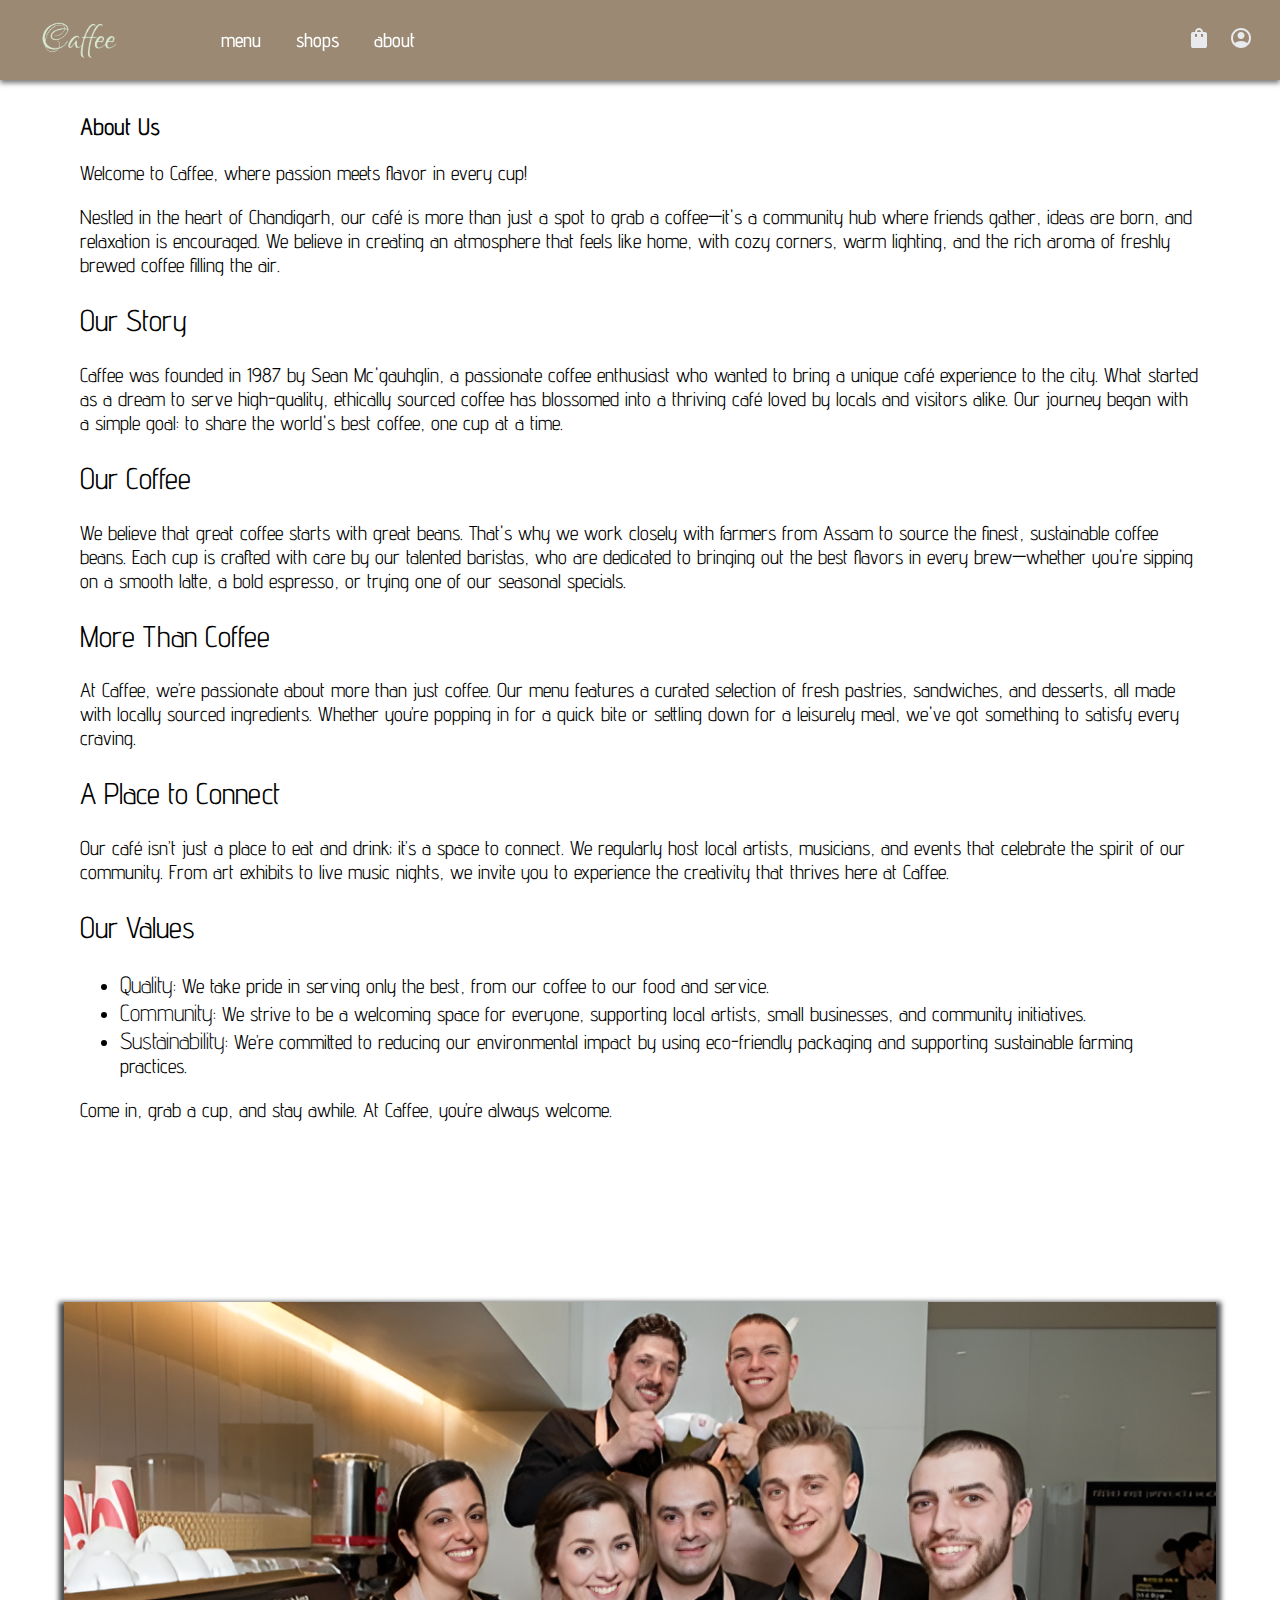
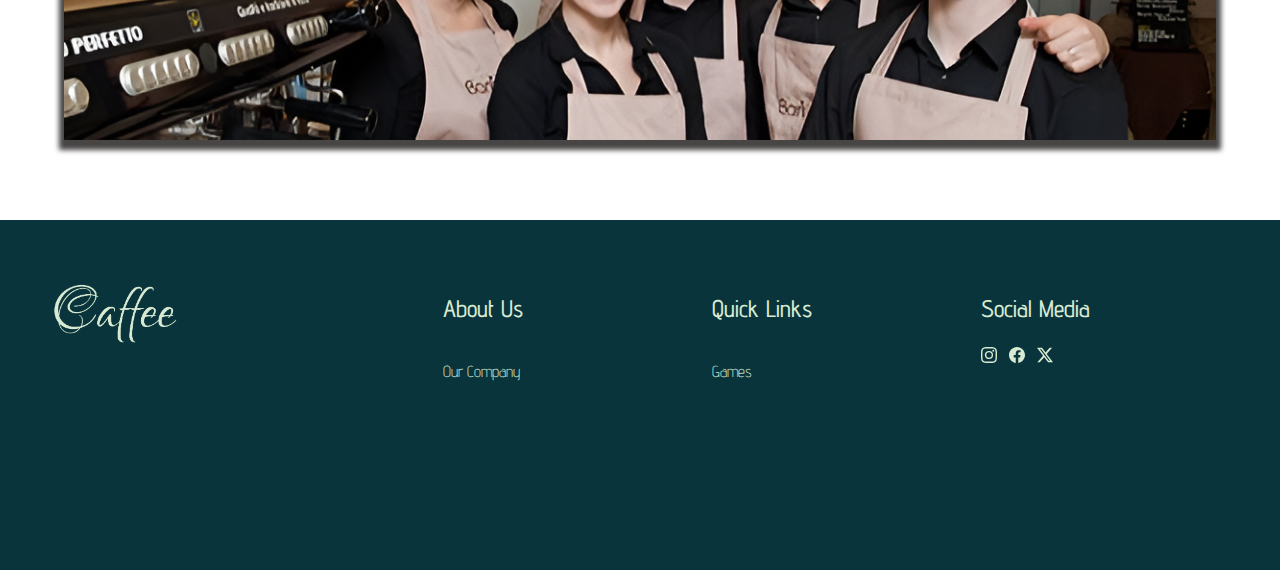
<file: about.html>
<!DOCTYPE html>
<html lang="en">
<head>
    <meta charset="UTF-8">
    <meta name="viewport" content="width=device-width, initial-scale=1.0">
    <title>Caffee • Best Cafe in Town</title>

    <link rel="stylesheet" href="about.css">
    <link rel="icon" type="img/png" href="./Images/Favicon.png">
    <link rel="preconnect" href="https://fonts.googleapis.com">
    <link rel="preconnect" href="https://fonts.gstatic.com" crossorigin>
    <link href="https://fonts.googleapis.com/css2?family=Advent+Pro:ital,wght@0,100..900;1,100..900&display=swap" rel="stylesheet">
</head>



<body>
    <header>
        <div class="main-logo">
            <a href="index.html"><img src="Images/Logo.png" alt="Caffe-Logo"></a>
        </div>
    
        <div class="nav nav-left">
            <button id="menu"><a href="menu.html" style="text-decoration: none; color: #FFF;">menu</a></button>
            <button id="shops"><a href="shops.html" style="text-decoration: none; color: #FFF;">shops</a></button>
            <button id="about"><a href="about.html" style="text-decoration: none; color: #FFF;">about</a></button>
        </div>
        <div class="nav nav-right">
            <button id="cart">
                <svg xmlns="http://www.w3.org/2000/svg" height="24px" viewBox="0 -960 960 960" width="24px" fill="#e8eaed"><path d="M240-80q-33 0-56.5-23.5T160-160v-480q0-33 23.5-56.5T240-720h80q0-66 47-113t113-47q66 0 113 47t47 113h80q33 0 56.5 23.5T800-640v480q0 33-23.5 56.5T720-80H240Zm160-640h160q0-33-23.5-56.5T480-800q-33 0-56.5 23.5T400-720Zm200 200q17 0 28.5-11.5T640-560v-80h-80v80q0 17 11.5 28.5T600-520Zm-240 0q17 0 28.5-11.5T400-560v-80h-80v80q0 17 11.5 28.5T360-520Z"/></svg>
            </button>
            <button id="account">
                <svg xmlns="http://www.w3.org/2000/svg" height="24px" viewBox="0 -960 960 960" width="24px" fill="#e8eaed"><path d="M234-276q51-39 114-61.5T480-360q69 0 132 22.5T726-276q35-41 54.5-93T800-480q0-133-93.5-226.5T480-800q-133 0-226.5 93.5T160-480q0 59 19.5 111t54.5 93Zm246-164q-59 0-99.5-40.5T340-580q0-59 40.5-99.5T480-720q59 0 99.5 40.5T620-580q0 59-40.5 99.5T480-440Zm0 360q-83 0-156-31.5T197-197q-54-54-85.5-127T80-480q0-83 31.5-156T197-763q54-54 127-85.5T480-880q83 0 156 31.5T763-763q54 54 85.5 127T880-480q0 83-31.5 156T763-197q-54 54-127 85.5T480-80Z"/></svg>
            </button>
        </div>
    </header>

    <div class="content">
        <h1>About Us</h1>
        <p>Welcome to Caffee, where passion meets flavor in every cup!</p>
        <p>Nestled in the heart of Chandigarh, our café is more than just a spot to grab a coffee—it's a community hub where friends gather, ideas are born, and relaxation is encouraged. We believe in creating an atmosphere that feels like home, with cozy corners, warm lighting, and the rich aroma of freshly brewed coffee filling the air.</p>

        <h2>Our Story</h2>
        <p>Caffee was founded in 1987 by Sean Mc'gauhglin, a passionate coffee enthusiast who wanted to bring a unique café experience to the city. What started as a dream to serve high-quality, ethically sourced coffee has blossomed into a thriving café loved by locals and visitors alike. Our journey began with a simple goal: to share the world's best coffee, one cup at a time.</p>

        <h2>Our Coffee</h2>
        <p>We believe that great coffee starts with great beans. That's why we work closely with farmers from Assam to source the finest, sustainable coffee beans. Each cup is crafted with care by our talented baristas, who are dedicated to bringing out the best flavors in every brew—whether you're sipping on a smooth latte, a bold espresso, or trying one of our seasonal specials.</p>
        
        <h2>More Than Coffee</h2>
        <p>At Caffee, we’re passionate about more than just coffee. Our menu features a curated selection of fresh pastries, sandwiches, and desserts, all made with locally sourced ingredients. Whether you’re popping in for a quick bite or settling down for a leisurely meal, we've got something to satisfy every craving.</p>

        <h2>A Place to Connect</h2>
        <p>Our café isn’t just a place to eat and drink; it’s a space to connect. We regularly host local artists, musicians, and events that celebrate the spirit of our community. From art exhibits to live music nights, we invite you to experience the creativity that thrives here at Caffee.</p>
        
        <h2>Our Values</h2>
        <ul>
            <li><h3>Quality</h3>: We take pride in serving only the best, from our coffee to our food and service.</li>
            <li><h3>Community</h3>: We strive to be a welcoming space for everyone, supporting local artists, small businesses, and community initiatives.</li>
            <li><h3>Sustainability</h3>: We’re committed to reducing our environmental impact by using eco-friendly packaging and supporting sustainable farming practices.</li>
        </ul>
        <p>Come in, grab a cup, and stay awhile. At Caffee, you’re always welcome.</p>
    </div>
    
    <img src="./Images/About/Barista Group.jpeg" alt="" style="margin: 5rem 0 5rem 0; width: 90vw; margin-left: 5vw; box-shadow: 0px 5px 5px 5px #484545;">

    <footer>
        <div class="main-logo">
            <a draggable="false" href="index.html"><img draggable="false" src="Images/Logo.png" alt="Caffe-Logo"></a>
        </div>
        <div id="about-us">
            <p class="footer-headings">About Us</p>
            <div>
                <!-- <a draggable="false" href="" class="footer small-links">Our Culture</a> -->
                <a draggable="false" href="about.html" class="footer small-links">Our Company</a>
            </div>
        </div>
        <div id="quick-links">
            <p class="footer-headings">Quick Links</p>
            <div>
                <a draggable="false" href="" class="footer small-links">Games</a>
                <!-- <a draggable="false" href="" class="footer small-links">Ice Breaker</a> -->
            </div>
        </div>
        <div id="social-media">
            <p class="footer-headings">Social Media</p>
            <div class="footer-svg">
                <!-- INSTAGRAM -->
                <svg xmlns="http://www.w3.org/2000/svg" width="16" height="16" fill="currentColor" class="bi bi-instagram" viewBox="0 0 16 16">
                    <path d="M8 0C5.829 0 5.556.01 4.703.048 3.85.088 3.269.222 2.76.42a3.9 3.9 0 0 0-1.417.923A3.9 3.9 0 0 0 .42 2.76C.222 3.268.087 3.85.048 4.7.01 5.555 0 5.827 0 8.001c0 2.172.01 2.444.048 3.297.04.852.174 1.433.372 1.942.205.526.478.972.923 1.417.444.445.89.719 1.416.923.51.198 1.09.333 1.942.372C5.555 15.99 5.827 16 8 16s2.444-.01 3.298-.048c.851-.04 1.434-.174 1.943-.372a3.9 3.9 0 0 0 1.416-.923c.445-.445.718-.891.923-1.417.197-.509.332-1.09.372-1.942C15.99 10.445 16 10.173 16 8s-.01-2.445-.048-3.299c-.04-.851-.175-1.433-.372-1.941a3.9 3.9 0 0 0-.923-1.417A3.9 3.9 0 0 0 13.24.42c-.51-.198-1.092-.333-1.943-.372C10.443.01 10.172 0 7.998 0zm-.717 1.442h.718c2.136 0 2.389.007 3.232.046.78.035 1.204.166 1.486.275.373.145.64.319.92.599s.453.546.598.92c.11.281.24.705.275 1.485.039.843.047 1.096.047 3.231s-.008 2.389-.047 3.232c-.035.78-.166 1.203-.275 1.485a2.5 2.5 0 0 1-.599.919c-.28.28-.546.453-.92.598-.28.11-.704.24-1.485.276-.843.038-1.096.047-3.232.047s-2.39-.009-3.233-.047c-.78-.036-1.203-.166-1.485-.276a2.5 2.5 0 0 1-.92-.598 2.5 2.5 0 0 1-.6-.92c-.109-.281-.24-.705-.275-1.485-.038-.843-.046-1.096-.046-3.233s.008-2.388.046-3.231c.036-.78.166-1.204.276-1.486.145-.373.319-.64.599-.92s.546-.453.92-.598c.282-.11.705-.24 1.485-.276.738-.034 1.024-.044 2.515-.045zm4.988 1.328a.96.96 0 1 0 0 1.92.96.96 0 0 0 0-1.92m-4.27 1.122a4.109 4.109 0 1 0 0 8.217 4.109 4.109 0 0 0 0-8.217m0 1.441a2.667 2.667 0 1 1 0 5.334 2.667 2.667 0 0 1 0-5.334"/>
                  </svg>
                <!-- FACEBOOK -->
                <svg xmlns="http://www.w3.org/2000/svg" width="16" height="16" fill="currentColor" class="bi bi-facebook" viewBox="0 0 16 16">
                    <path d="M16 8.049c0-4.446-3.582-8.05-8-8.05C3.58 0-.002 3.603-.002 8.05c0 4.017 2.926 7.347 6.75 7.951v-5.625h-2.03V8.05H6.75V6.275c0-2.017 1.195-3.131 3.022-3.131.876 0 1.791.157 1.791.157v1.98h-1.009c-.993 0-1.303.621-1.303 1.258v1.51h2.218l-.354 2.326H9.25V16c3.824-.604 6.75-3.934 6.75-7.951"/>
                  </svg>
                <!-- TWITTER/X -->
                <svg xmlns="http://www.w3.org/2000/svg" width="16" height="16" fill="currentColor" class="bi bi-twitter-x" viewBox="0 0 16 16">
                    <path d="M12.6.75h2.454l-5.36 6.142L16 15.25h-4.937l-3.867-5.07-4.425 5.07H.316l5.733-6.57L0 .75h5.063l3.495 4.633L12.601.75Zm-.86 13.028h1.36L4.323 2.145H2.865z"/>
                  </svg>
            </div>
        </div>
    </footer>

</body>



</html>
</file>
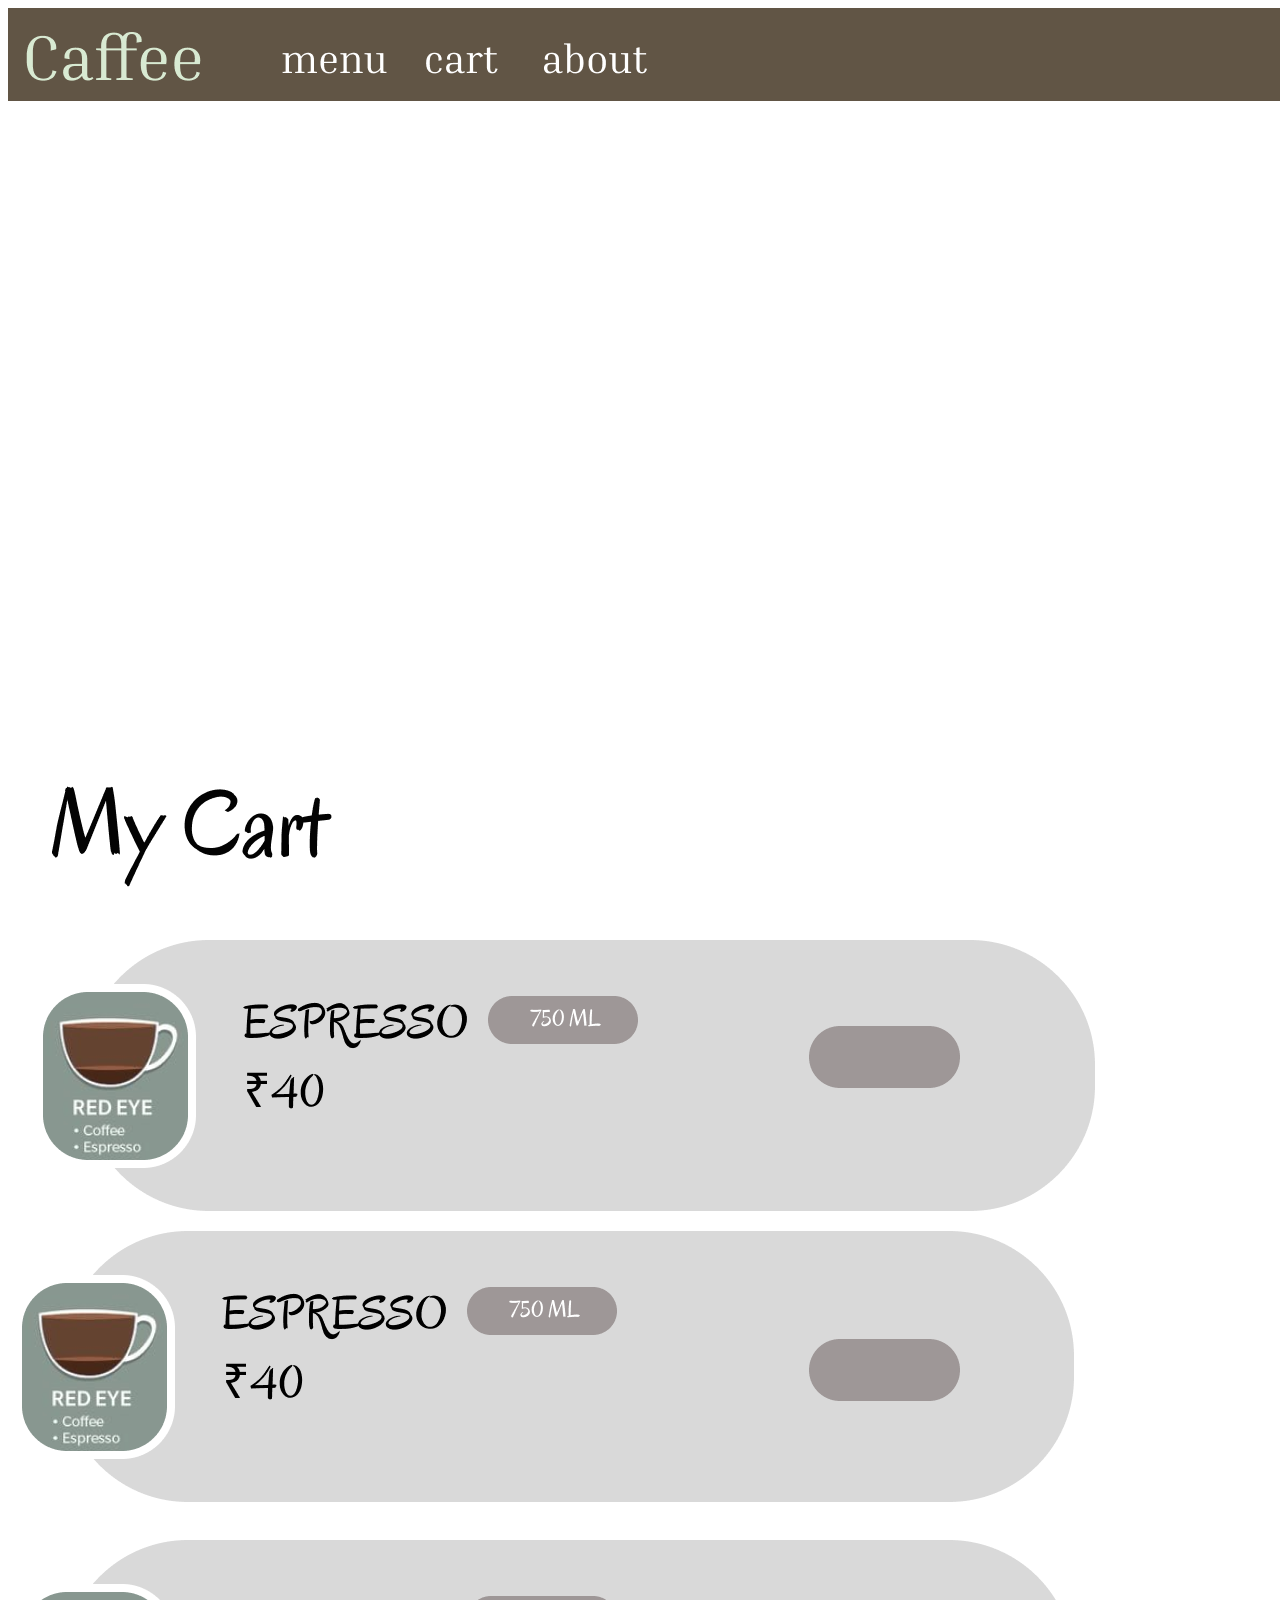
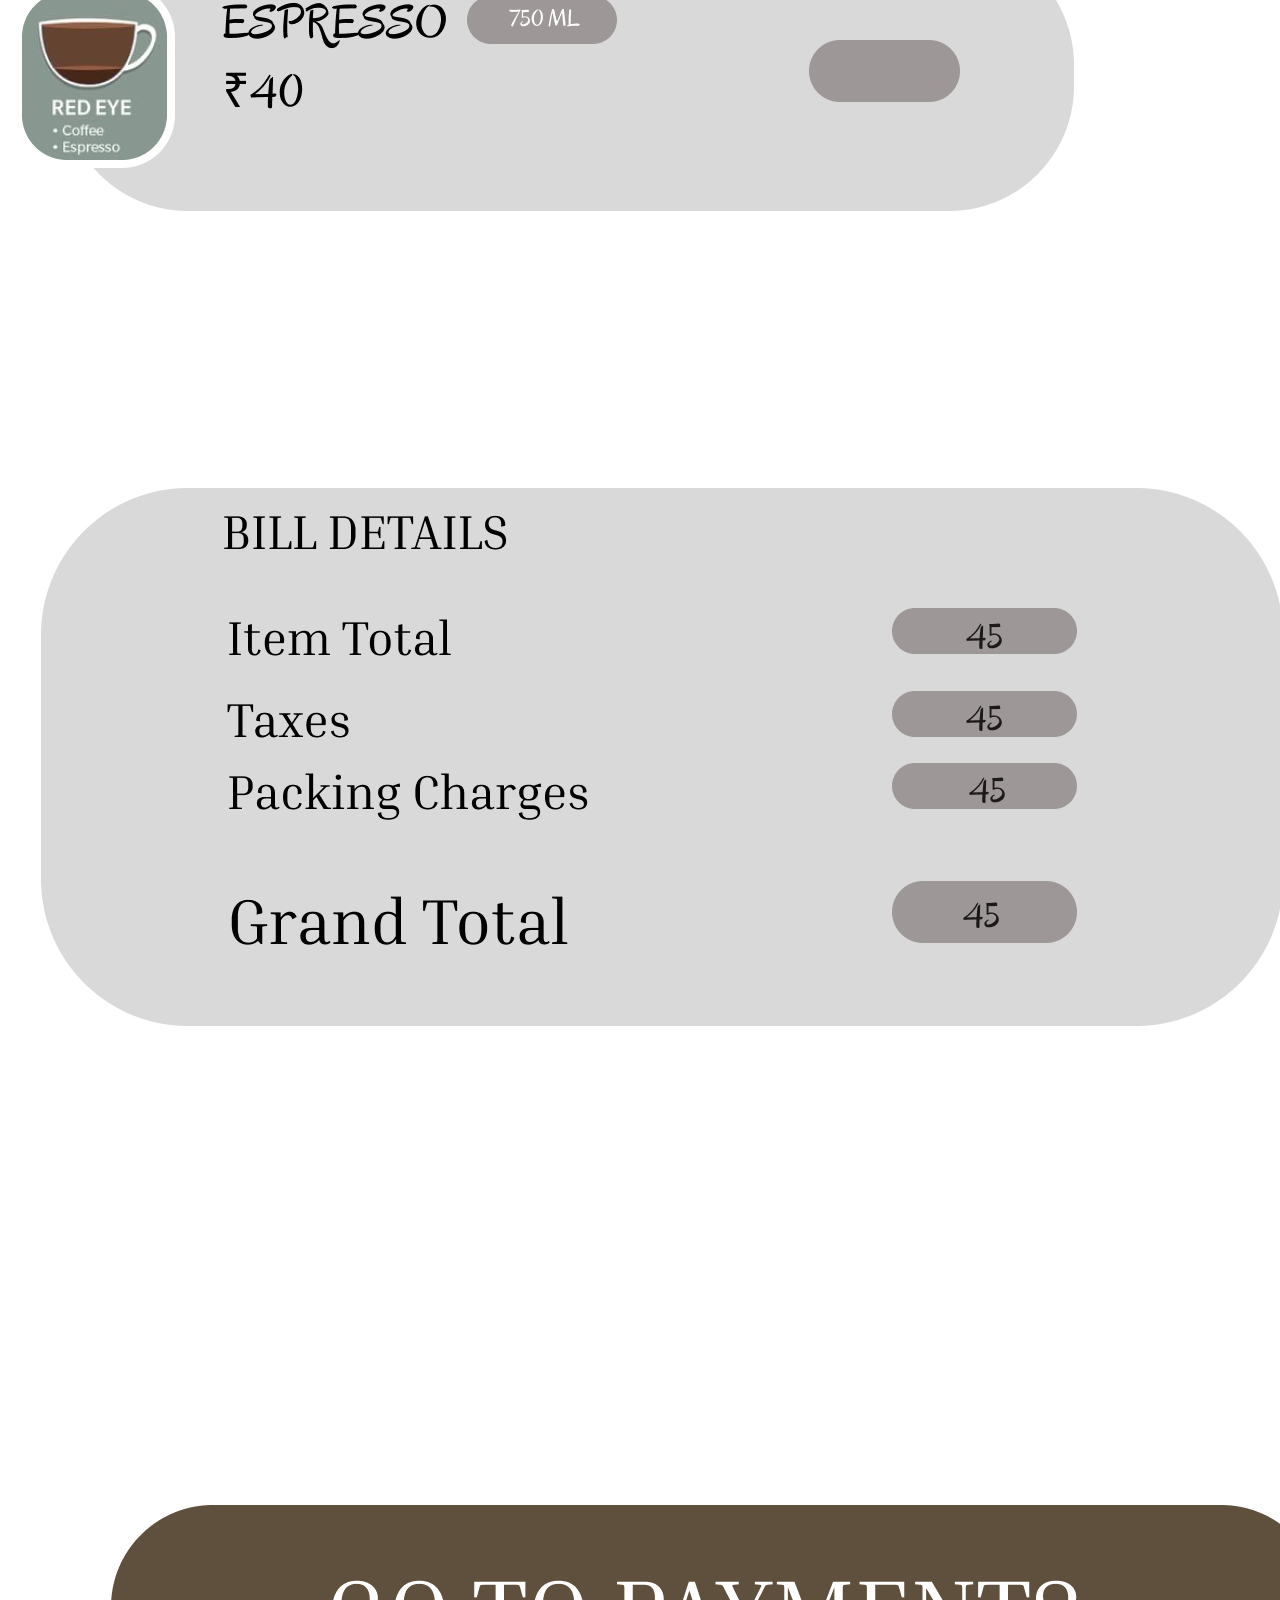
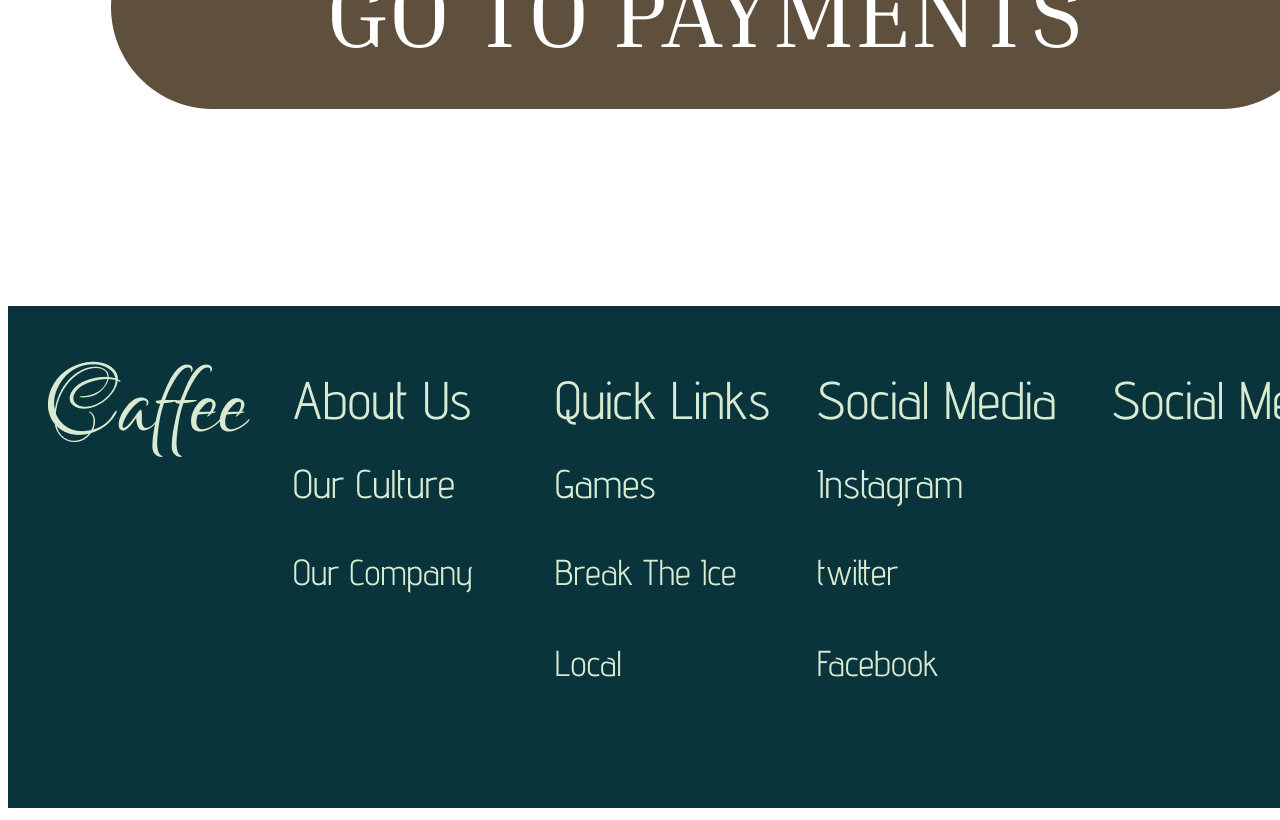
<file: cart.html>
<!DOCTYPE html>
<html lang="en">
<head>
    <meta charset="UTF-8">
    <meta name="viewport" content="width=device-width, initial-scale=1.0">
    <title>Document</title>
</head>
<body>
    <img src="./Images/Cart.png" alt="">
</body>
</html>
</file>
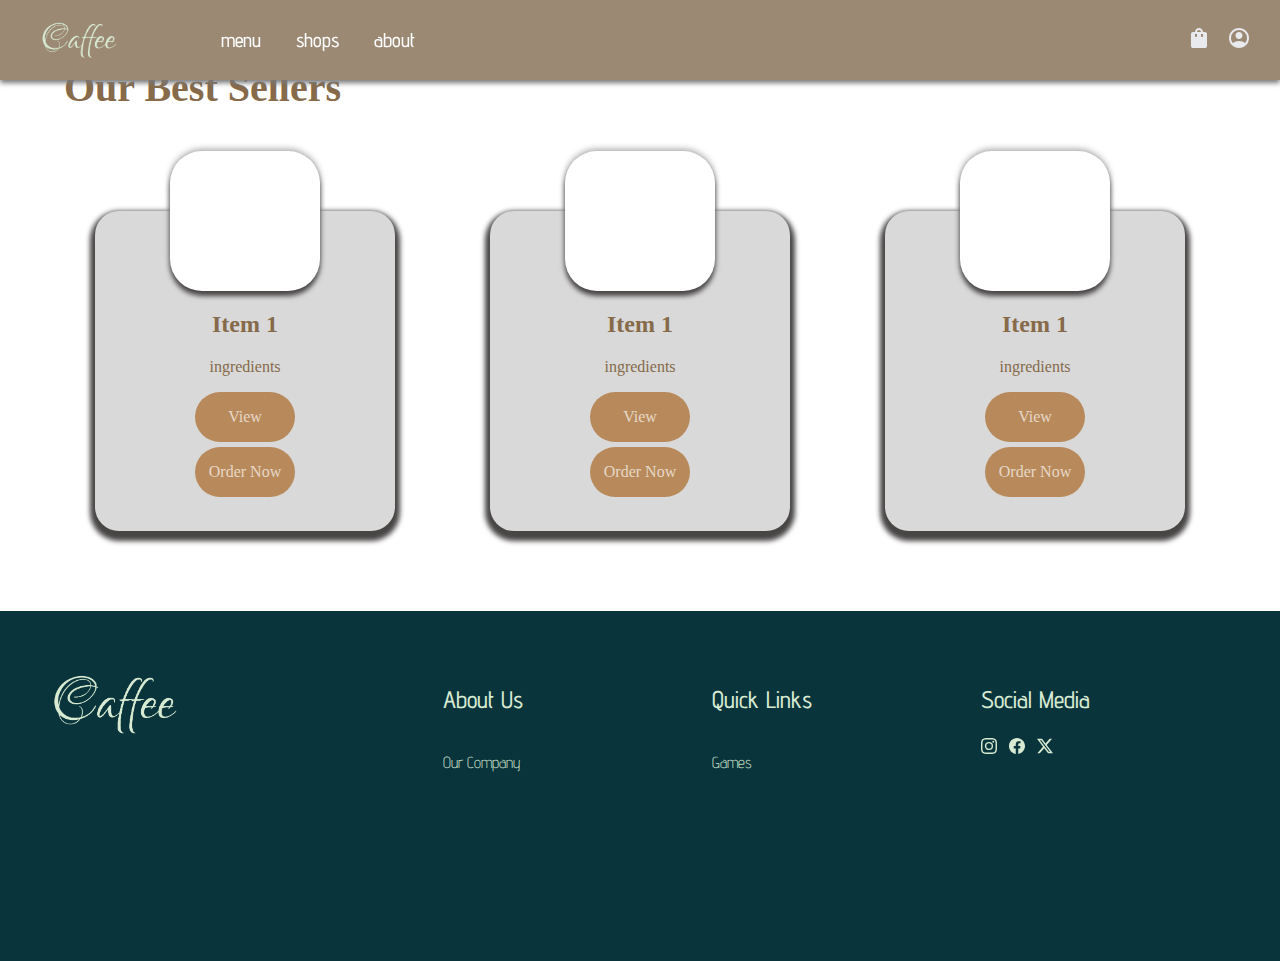
<file: couple1.html>
<!DOCTYPE html>
<html lang="en">
<head>
    <meta charset="UTF-8">
    <meta name="viewport" content="width=device-width, initial-scale=1.0">
    <title>Caffee • Best Cafe in Town</title>

    <link rel="stylesheet" href="couple1.css">
    <link rel="icon" type="img/png" href="./Images/Favicon.png">
    <link rel="preconnect" href="https://fonts.googleapis.com">
    <link rel="preconnect" href="https://fonts.gstatic.com" crossorigin>
    <link href="https://fonts.googleapis.com/css2?family=Advent+Pro:ital,wght@0,100..900;1,100..900&display=swap" rel="stylesheet">
</head>



<body>
    <div class="content"> 
        <header>
            <div class="main-logo">
                <a href="index.html"><img src="Images/Logo.png" alt="Caffe-Logo"></a>
            </div>
        
            <div class="nav nav-left">
                <button id="menu"><a href="menu.html" style="text-decoration: none; color: #FFF;">menu</a></button>
                <button id="shops"><a href="shops.html" style="text-decoration: none; color: #FFF;">shops</a></button>
                <button id="about"><a href="about.html" style="text-decoration: none; color: #FFF;">about</a></button>
            </div>
            <div class="nav nav-right">
                <button id="cart">
                    <svg xmlns="http://www.w3.org/2000/svg" height="24px" viewBox="0 -960 960 960" width="24px" fill="#e8eaed"><path d="M240-80q-33 0-56.5-23.5T160-160v-480q0-33 23.5-56.5T240-720h80q0-66 47-113t113-47q66 0 113 47t47 113h80q33 0 56.5 23.5T800-640v480q0 33-23.5 56.5T720-80H240Zm160-640h160q0-33-23.5-56.5T480-800q-33 0-56.5 23.5T400-720Zm200 200q17 0 28.5-11.5T640-560v-80h-80v80q0 17 11.5 28.5T600-520Zm-240 0q17 0 28.5-11.5T400-560v-80h-80v80q0 17 11.5 28.5T360-520Z"/></svg>
                </button>
                <button id="account">
                    <a href="./Login/login.html">
                        <svg xmlns="http://www.w3.org/2000/svg" height="24px" viewBox="0 -960 960 960" width="24px" fill="#e8eaed"><path d="M234-276q51-39 114-61.5T480-360q69 0 132 22.5T726-276q35-41 54.5-93T800-480q0-133-93.5-226.5T480-800q-133 0-226.5 93.5T160-480q0 59 19.5 111t54.5 93Zm246-164q-59 0-99.5-40.5T340-580q0-59 40.5-99.5T480-720q59 0 99.5 40.5T620-580q0 59-40.5 99.5T480-440Zm0 360q-83 0-156-31.5T197-197q-54-54-85.5-127T80-480q0-83 31.5-156T197-763q54-54 127-85.5T480-880q83 0 156 31.5T763-763q54 54 85.5 127T880-480q0 83-31.5 156T763-197q-54 54-127 85.5T480-80Z"/></svg>
                    </a>
                </button>
            </div>
        </header>


        <h2 class="card-text best-sellers-heading">Our Best Sellers</h2>
        <div class="best-sellers">
            <div class="best-sellers-card" id="one">
                <div id="card-item">
                    
                </div>
                <div id="card-body">
                    <h2 class="card-text">Item 1</h2>
                    <p class="card-text">ingredients</p>
                    <div class="best-sellers-button-container">
                        <button class="best-sellers-button">View</button>
                        <button class="best-sellers-button">Order Now</button>
                    </div>
                </div>
            </div>
            <div class="best-sellers-card" id="two">
                <div id="card-item">
        
                </div>
                <div id="card-body">
                    <h2 class="card-text">Item 1</h2>
                    <p class="card-text">ingredients</p>
                    <div class="best-sellers-button-container">
                        <button class="best-sellers-button">View</button>
                        <button class="best-sellers-button">Order Now</button>
                    </div>
                </div>
            </div>
            <div class="best-sellers-card" id="three">
                <div id="card-item">
                </div>
                <div id="card-body">
                    <h2 class="card-text">Item 1</h2>
                    <p class="card-text">ingredients</p>
                    <div class="best-sellers-button-container">
                        <button class="best-sellers-button">View</button>
                        <button class="best-sellers-button">Order Now</button>
                    </div>
                </div>
            </div>
        </div>

        
    </div>
    
    <footer>
        <div class="main-logo">
            <a draggable="false" href="index.html"><img draggable="false" src="Images/Logo.png" alt="Caffe-Logo"></a>
        </div>
        <div id="about-us">
            <p class="footer-headings">About Us</p>
            <div>
                <!-- <a draggable="false" href="" class="footer small-links">Our Culture</a> -->
                <a draggable="false" href="about.html" class="footer small-links">Our Company</a>
            </div>
        </div>
        <div id="quick-links">
            <p class="footer-headings">Quick Links</p>
            <div>
                <a draggable="false" href="" class="footer small-links">Games</a>
                <!-- <a draggable="false" href="" class="footer small-links">Ice Breaker</a> -->
            </div>
        </div>
        <div id="social-media">
            <p class="footer-headings">Social Media</p>
            <div class="footer-svg">
                <!-- INSTAGRAM -->
                <svg xmlns="http://www.w3.org/2000/svg" width="16" height="16" fill="currentColor" class="bi bi-instagram" viewBox="0 0 16 16">
                    <path d="M8 0C5.829 0 5.556.01 4.703.048 3.85.088 3.269.222 2.76.42a3.9 3.9 0 0 0-1.417.923A3.9 3.9 0 0 0 .42 2.76C.222 3.268.087 3.85.048 4.7.01 5.555 0 5.827 0 8.001c0 2.172.01 2.444.048 3.297.04.852.174 1.433.372 1.942.205.526.478.972.923 1.417.444.445.89.719 1.416.923.51.198 1.09.333 1.942.372C5.555 15.99 5.827 16 8 16s2.444-.01 3.298-.048c.851-.04 1.434-.174 1.943-.372a3.9 3.9 0 0 0 1.416-.923c.445-.445.718-.891.923-1.417.197-.509.332-1.09.372-1.942C15.99 10.445 16 10.173 16 8s-.01-2.445-.048-3.299c-.04-.851-.175-1.433-.372-1.941a3.9 3.9 0 0 0-.923-1.417A3.9 3.9 0 0 0 13.24.42c-.51-.198-1.092-.333-1.943-.372C10.443.01 10.172 0 7.998 0zm-.717 1.442h.718c2.136 0 2.389.007 3.232.046.78.035 1.204.166 1.486.275.373.145.64.319.92.599s.453.546.598.92c.11.281.24.705.275 1.485.039.843.047 1.096.047 3.231s-.008 2.389-.047 3.232c-.035.78-.166 1.203-.275 1.485a2.5 2.5 0 0 1-.599.919c-.28.28-.546.453-.92.598-.28.11-.704.24-1.485.276-.843.038-1.096.047-3.232.047s-2.39-.009-3.233-.047c-.78-.036-1.203-.166-1.485-.276a2.5 2.5 0 0 1-.92-.598 2.5 2.5 0 0 1-.6-.92c-.109-.281-.24-.705-.275-1.485-.038-.843-.046-1.096-.046-3.233s.008-2.388.046-3.231c.036-.78.166-1.204.276-1.486.145-.373.319-.64.599-.92s.546-.453.92-.598c.282-.11.705-.24 1.485-.276.738-.034 1.024-.044 2.515-.045zm4.988 1.328a.96.96 0 1 0 0 1.92.96.96 0 0 0 0-1.92m-4.27 1.122a4.109 4.109 0 1 0 0 8.217 4.109 4.109 0 0 0 0-8.217m0 1.441a2.667 2.667 0 1 1 0 5.334 2.667 2.667 0 0 1 0-5.334"/>
                  </svg>
                <!-- FACEBOOK -->
                <svg xmlns="http://www.w3.org/2000/svg" width="16" height="16" fill="currentColor" class="bi bi-facebook" viewBox="0 0 16 16">
                    <path d="M16 8.049c0-4.446-3.582-8.05-8-8.05C3.58 0-.002 3.603-.002 8.05c0 4.017 2.926 7.347 6.75 7.951v-5.625h-2.03V8.05H6.75V6.275c0-2.017 1.195-3.131 3.022-3.131.876 0 1.791.157 1.791.157v1.98h-1.009c-.993 0-1.303.621-1.303 1.258v1.51h2.218l-.354 2.326H9.25V16c3.824-.604 6.75-3.934 6.75-7.951"/>
                  </svg>
                <!-- TWITTER/X -->
                <svg xmlns="http://www.w3.org/2000/svg" width="16" height="16" fill="currentColor" class="bi bi-twitter-x" viewBox="0 0 16 16">
                    <path d="M12.6.75h2.454l-5.36 6.142L16 15.25h-4.937l-3.867-5.07-4.425 5.07H.316l5.733-6.57L0 .75h5.063l3.495 4.633L12.601.75Zm-.86 13.028h1.36L4.323 2.145H2.865z"/>
                  </svg>
            </div>
        </div>
    </footer>

</body>



</html>
</file>
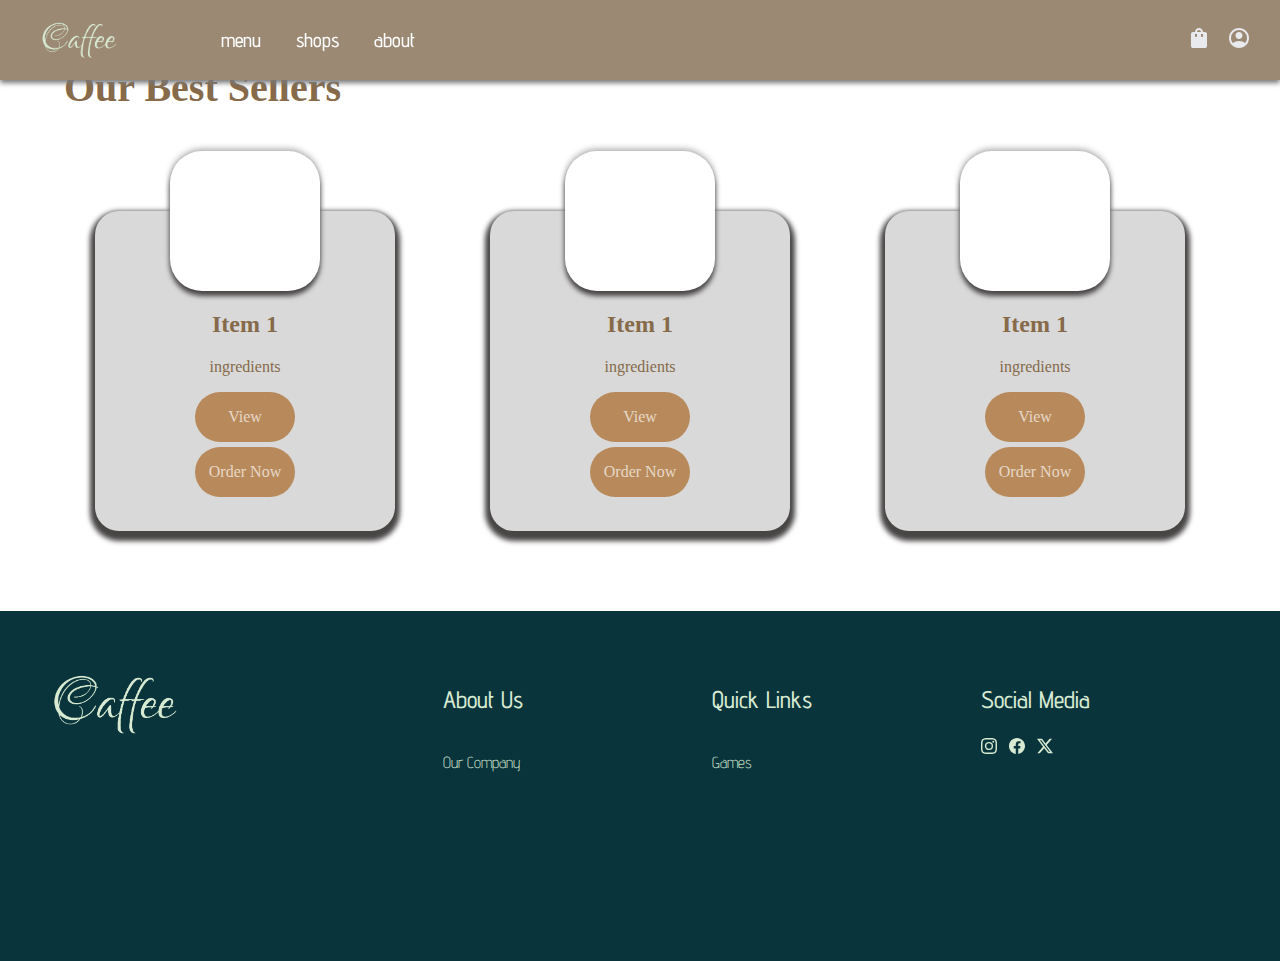
<file: double.html>
<!DOCTYPE html>
<html lang="en">
<head>
    <meta charset="UTF-8">
    <meta name="viewport" content="width=device-width, initial-scale=1.0">
    <title>Caffee • Best Cafe in Town</title>

    <link rel="stylesheet" href="double.css">
    <link rel="icon" type="img/png" href="./Images/Favicon.png">
    <link rel="preconnect" href="https://fonts.googleapis.com">
    <link rel="preconnect" href="https://fonts.gstatic.com" crossorigin>
    <link href="https://fonts.googleapis.com/css2?family=Advent+Pro:ital,wght@0,100..900;1,100..900&display=swap" rel="stylesheet">
</head>



<body>
    <div class="content"> 
        <header>
            <div class="main-logo">
                <a href="index.html"><img src="Images/Logo.png" alt="Caffe-Logo"></a>
            </div>
        
            <div class="nav nav-left">
                <button id="menu"><a href="menu.html" style="text-decoration: none; color: #FFF;">menu</a></button>
                <button id="shops"><a href="shops.html" style="text-decoration: none; color: #FFF;">shops</a></button>
                <button id="about"><a href="about.html" style="text-decoration: none; color: #FFF;">about</a></button>
            </div>
            <div class="nav nav-right">
                <button id="cart">
                    <svg xmlns="http://www.w3.org/2000/svg" height="24px" viewBox="0 -960 960 960" width="24px" fill="#e8eaed"><path d="M240-80q-33 0-56.5-23.5T160-160v-480q0-33 23.5-56.5T240-720h80q0-66 47-113t113-47q66 0 113 47t47 113h80q33 0 56.5 23.5T800-640v480q0 33-23.5 56.5T720-80H240Zm160-640h160q0-33-23.5-56.5T480-800q-33 0-56.5 23.5T400-720Zm200 200q17 0 28.5-11.5T640-560v-80h-80v80q0 17 11.5 28.5T600-520Zm-240 0q17 0 28.5-11.5T400-560v-80h-80v80q0 17 11.5 28.5T360-520Z"/></svg>
                </button>
                <button id="account">
                    <a href="./Login/login.html">
                        <svg xmlns="http://www.w3.org/2000/svg" height="24px" viewBox="0 -960 960 960" width="24px" fill="#e8eaed"><path d="M234-276q51-39 114-61.5T480-360q69 0 132 22.5T726-276q35-41 54.5-93T800-480q0-133-93.5-226.5T480-800q-133 0-226.5 93.5T160-480q0 59 19.5 111t54.5 93Zm246-164q-59 0-99.5-40.5T340-580q0-59 40.5-99.5T480-720q59 0 99.5 40.5T620-580q0 59-40.5 99.5T480-440Zm0 360q-83 0-156-31.5T197-197q-54-54-85.5-127T80-480q0-83 31.5-156T197-763q54-54 127-85.5T480-880q83 0 156 31.5T763-763q54 54 85.5 127T880-480q0 83-31.5 156T763-197q-54 54-127 85.5T480-80Z"/></svg>
                    </a>
                </button>
            </div>
        </header>


        <h2 class="card-text best-sellers-heading">Our Best Sellers</h2>
        <div class="best-sellers">
            <div class="best-sellers-card" id="one">
                <div id="card-item">
                    
                </div>
                <div id="card-body">
                    <h2 class="card-text">Item 1</h2>
                    <p class="card-text">ingredients</p>
                    <div class="best-sellers-button-container">
                        <button class="best-sellers-button">View</button>
                        <button class="best-sellers-button">Order Now</button>
                    </div>
                </div>
            </div>
            <div class="best-sellers-card" id="two">
                <div id="card-item">
        
                </div>
                <div id="card-body">
                    <h2 class="card-text">Item 1</h2>
                    <p class="card-text">ingredients</p>
                    <div class="best-sellers-button-container">
                        <button class="best-sellers-button">View</button>
                        <button class="best-sellers-button">Order Now</button>
                    </div>
                </div>
            </div>
            <div class="best-sellers-card" id="three">
                <div id="card-item">
                </div>
                <div id="card-body">
                    <h2 class="card-text">Item 1</h2>
                    <p class="card-text">ingredients</p>
                    <div class="best-sellers-button-container">
                        <button class="best-sellers-button">View</button>
                        <button class="best-sellers-button">Order Now</button>
                    </div>
                </div>
            </div>
        </div>

        
    </div>
    
    <footer>
        <div class="main-logo">
            <a draggable="false" href="index.html"><img draggable="false" src="Images/Logo.png" alt="Caffe-Logo"></a>
        </div>
        <div id="about-us">
            <p class="footer-headings">About Us</p>
            <div>
                <!-- <a draggable="false" href="" class="footer small-links">Our Culture</a> -->
                <a draggable="false" href="about.html" class="footer small-links">Our Company</a>
            </div>
        </div>
        <div id="quick-links">
            <p class="footer-headings">Quick Links</p>
            <div>
                <a draggable="false" href="" class="footer small-links">Games</a>
                <!-- <a draggable="false" href="" class="footer small-links">Ice Breaker</a> -->
            </div>
        </div>
        <div id="social-media">
            <p class="footer-headings">Social Media</p>
            <div class="footer-svg">
                <!-- INSTAGRAM -->
                <svg xmlns="http://www.w3.org/2000/svg" width="16" height="16" fill="currentColor" class="bi bi-instagram" viewBox="0 0 16 16">
                    <path d="M8 0C5.829 0 5.556.01 4.703.048 3.85.088 3.269.222 2.76.42a3.9 3.9 0 0 0-1.417.923A3.9 3.9 0 0 0 .42 2.76C.222 3.268.087 3.85.048 4.7.01 5.555 0 5.827 0 8.001c0 2.172.01 2.444.048 3.297.04.852.174 1.433.372 1.942.205.526.478.972.923 1.417.444.445.89.719 1.416.923.51.198 1.09.333 1.942.372C5.555 15.99 5.827 16 8 16s2.444-.01 3.298-.048c.851-.04 1.434-.174 1.943-.372a3.9 3.9 0 0 0 1.416-.923c.445-.445.718-.891.923-1.417.197-.509.332-1.09.372-1.942C15.99 10.445 16 10.173 16 8s-.01-2.445-.048-3.299c-.04-.851-.175-1.433-.372-1.941a3.9 3.9 0 0 0-.923-1.417A3.9 3.9 0 0 0 13.24.42c-.51-.198-1.092-.333-1.943-.372C10.443.01 10.172 0 7.998 0zm-.717 1.442h.718c2.136 0 2.389.007 3.232.046.78.035 1.204.166 1.486.275.373.145.64.319.92.599s.453.546.598.92c.11.281.24.705.275 1.485.039.843.047 1.096.047 3.231s-.008 2.389-.047 3.232c-.035.78-.166 1.203-.275 1.485a2.5 2.5 0 0 1-.599.919c-.28.28-.546.453-.92.598-.28.11-.704.24-1.485.276-.843.038-1.096.047-3.232.047s-2.39-.009-3.233-.047c-.78-.036-1.203-.166-1.485-.276a2.5 2.5 0 0 1-.92-.598 2.5 2.5 0 0 1-.6-.92c-.109-.281-.24-.705-.275-1.485-.038-.843-.046-1.096-.046-3.233s.008-2.388.046-3.231c.036-.78.166-1.204.276-1.486.145-.373.319-.64.599-.92s.546-.453.92-.598c.282-.11.705-.24 1.485-.276.738-.034 1.024-.044 2.515-.045zm4.988 1.328a.96.96 0 1 0 0 1.92.96.96 0 0 0 0-1.92m-4.27 1.122a4.109 4.109 0 1 0 0 8.217 4.109 4.109 0 0 0 0-8.217m0 1.441a2.667 2.667 0 1 1 0 5.334 2.667 2.667 0 0 1 0-5.334"/>
                  </svg>
                <!-- FACEBOOK -->
                <svg xmlns="http://www.w3.org/2000/svg" width="16" height="16" fill="currentColor" class="bi bi-facebook" viewBox="0 0 16 16">
                    <path d="M16 8.049c0-4.446-3.582-8.05-8-8.05C3.58 0-.002 3.603-.002 8.05c0 4.017 2.926 7.347 6.75 7.951v-5.625h-2.03V8.05H6.75V6.275c0-2.017 1.195-3.131 3.022-3.131.876 0 1.791.157 1.791.157v1.98h-1.009c-.993 0-1.303.621-1.303 1.258v1.51h2.218l-.354 2.326H9.25V16c3.824-.604 6.75-3.934 6.75-7.951"/>
                  </svg>
                <!-- TWITTER/X -->
                <svg xmlns="http://www.w3.org/2000/svg" width="16" height="16" fill="currentColor" class="bi bi-twitter-x" viewBox="0 0 16 16">
                    <path d="M12.6.75h2.454l-5.36 6.142L16 15.25h-4.937l-3.867-5.07-4.425 5.07H.316l5.733-6.57L0 .75h5.063l3.495 4.633L12.601.75Zm-.86 13.028h1.36L4.323 2.145H2.865z"/>
                  </svg>
            </div>
        </div>
    </footer>

</body>



</html>
</file>
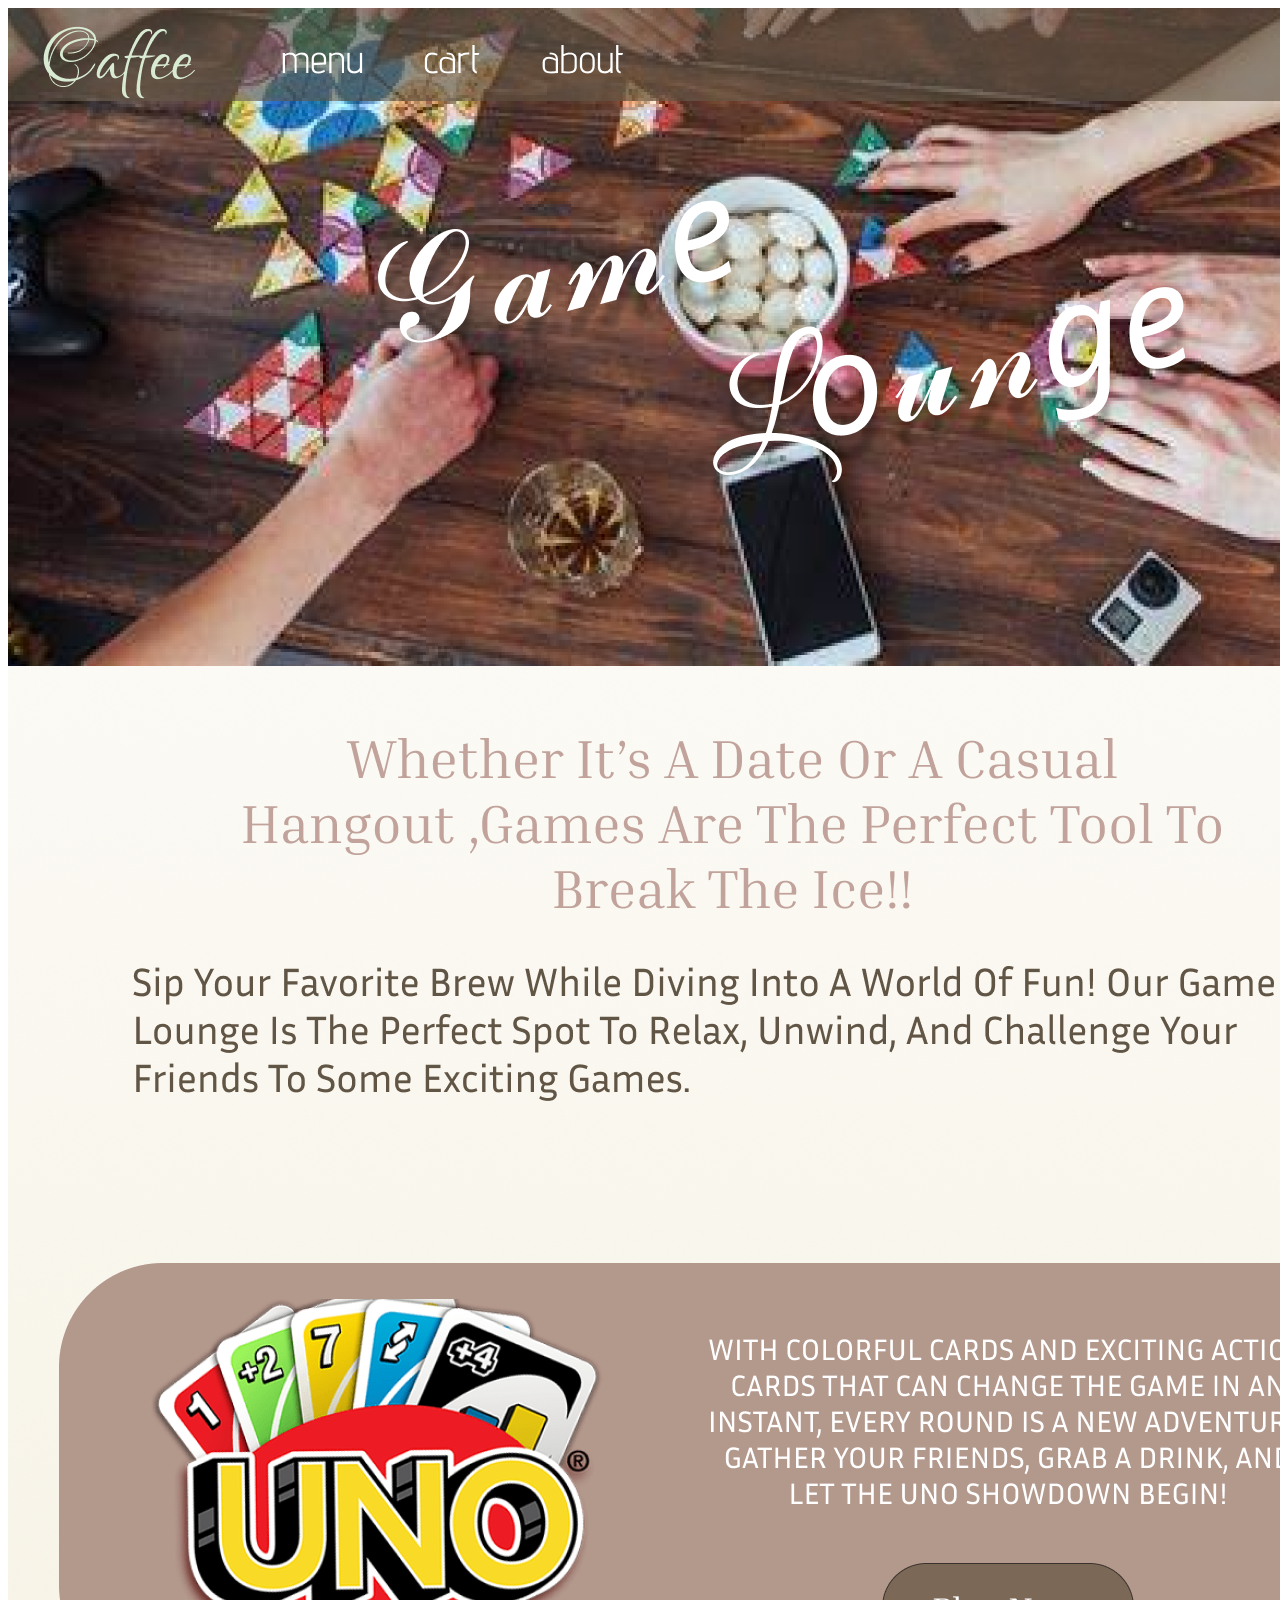
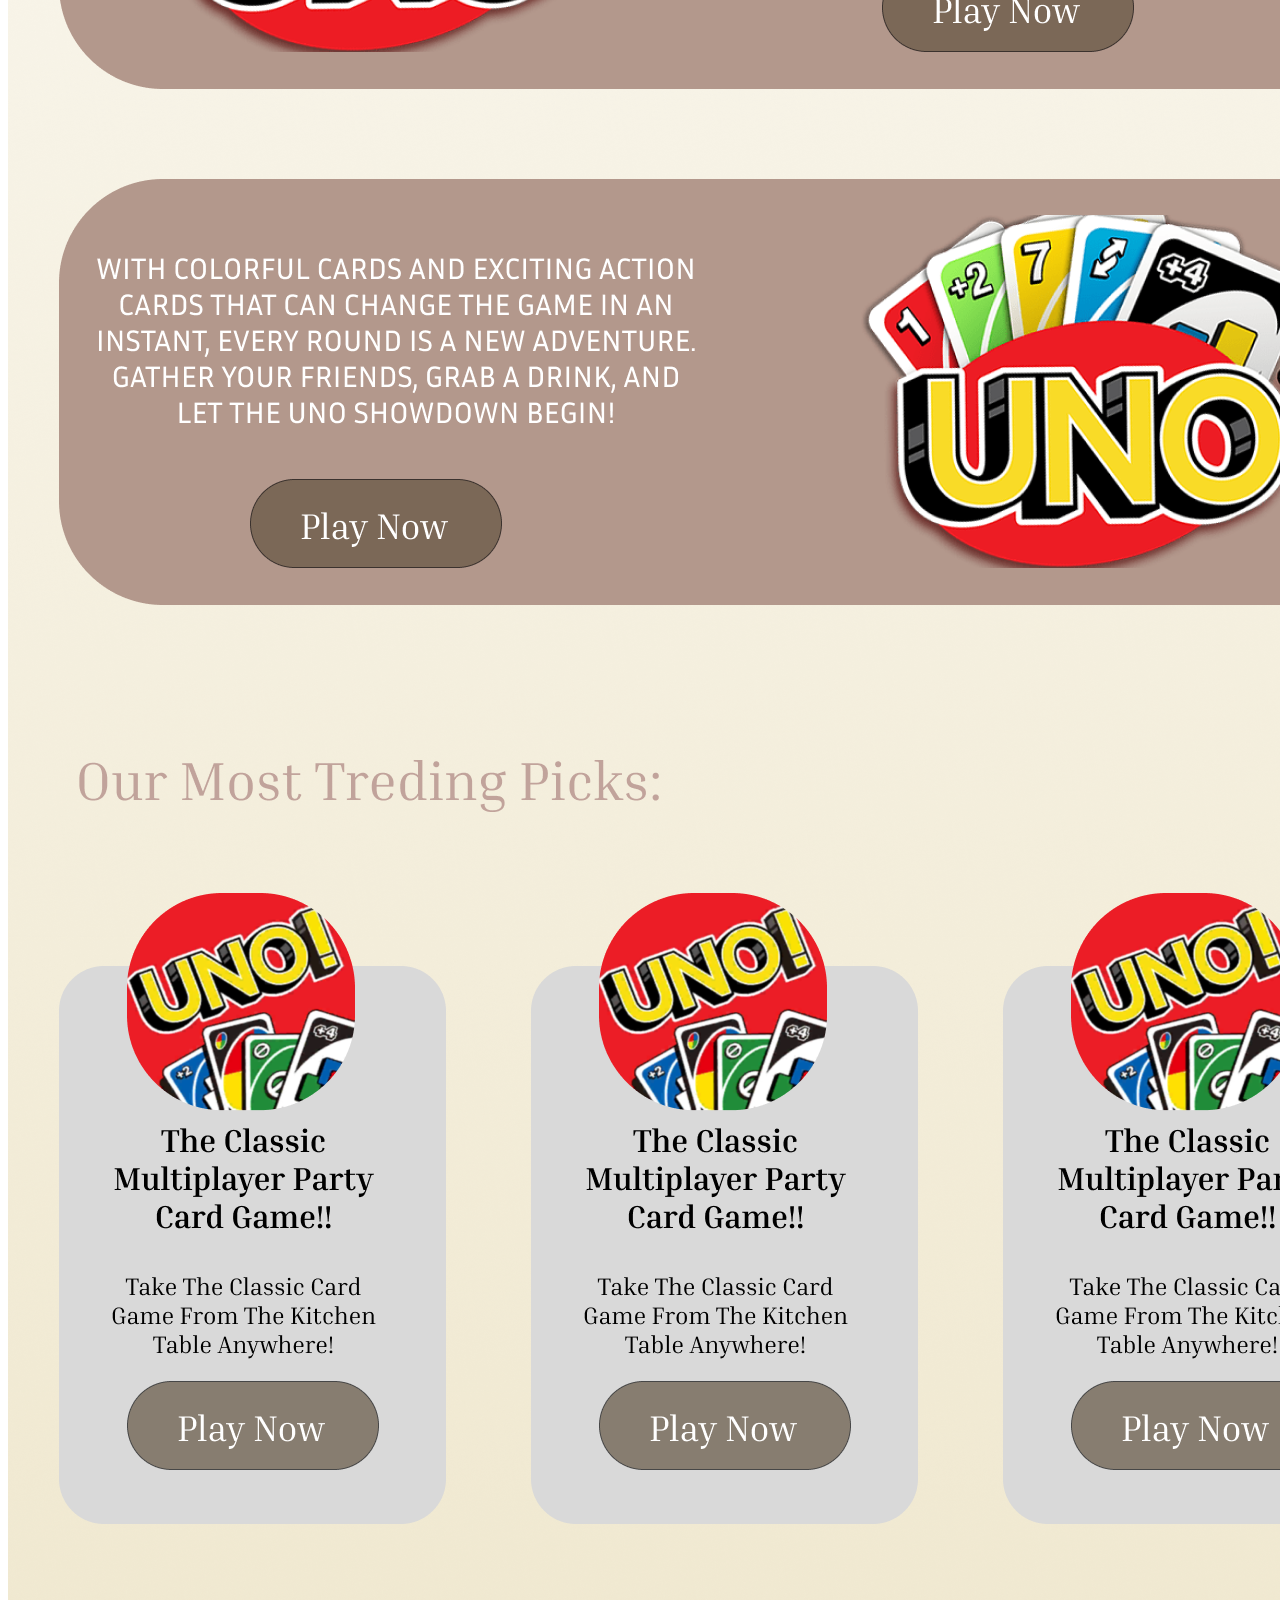
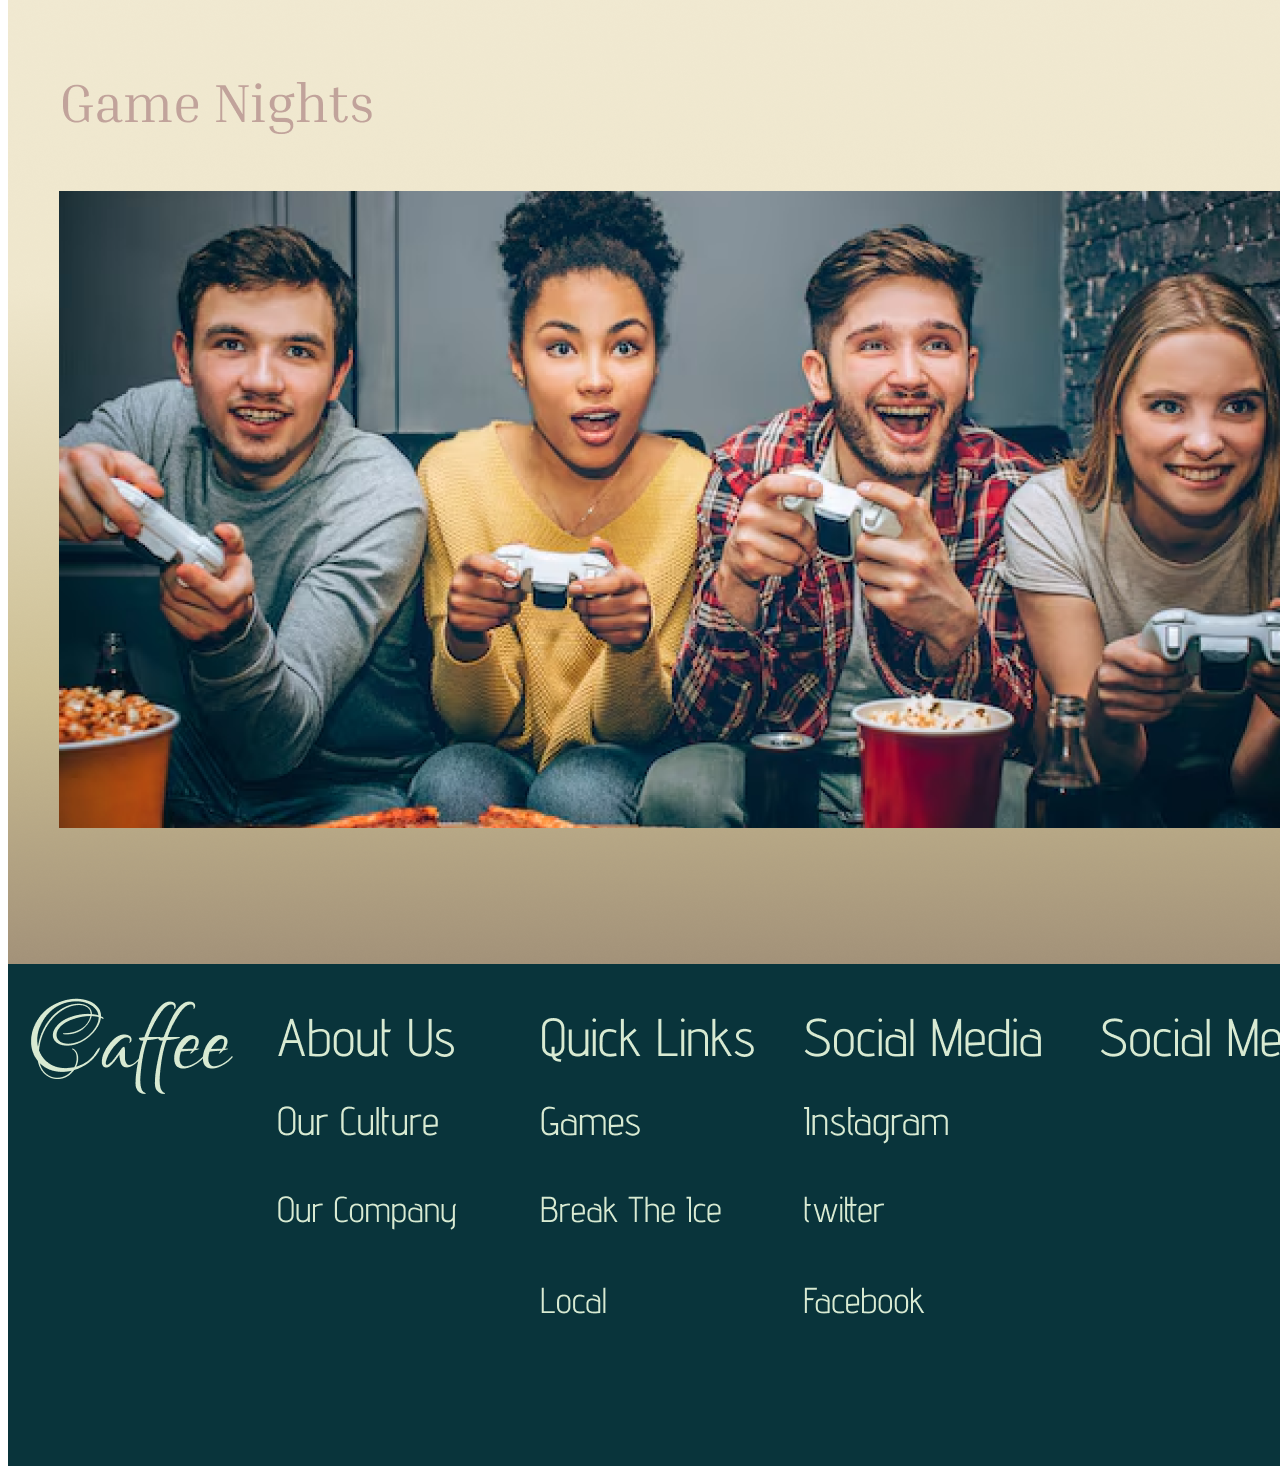
<file: games.html>
<!DOCTYPE html>
<html lang="en">
<head>
    <meta charset="UTF-8">
    <meta name="viewport" content="width=device-width, initial-scale=1.0">
    <title>Document</title>
</head>
<body>
    <img src="./Images/Games.png" alt="">
</body>
</html>
</file>
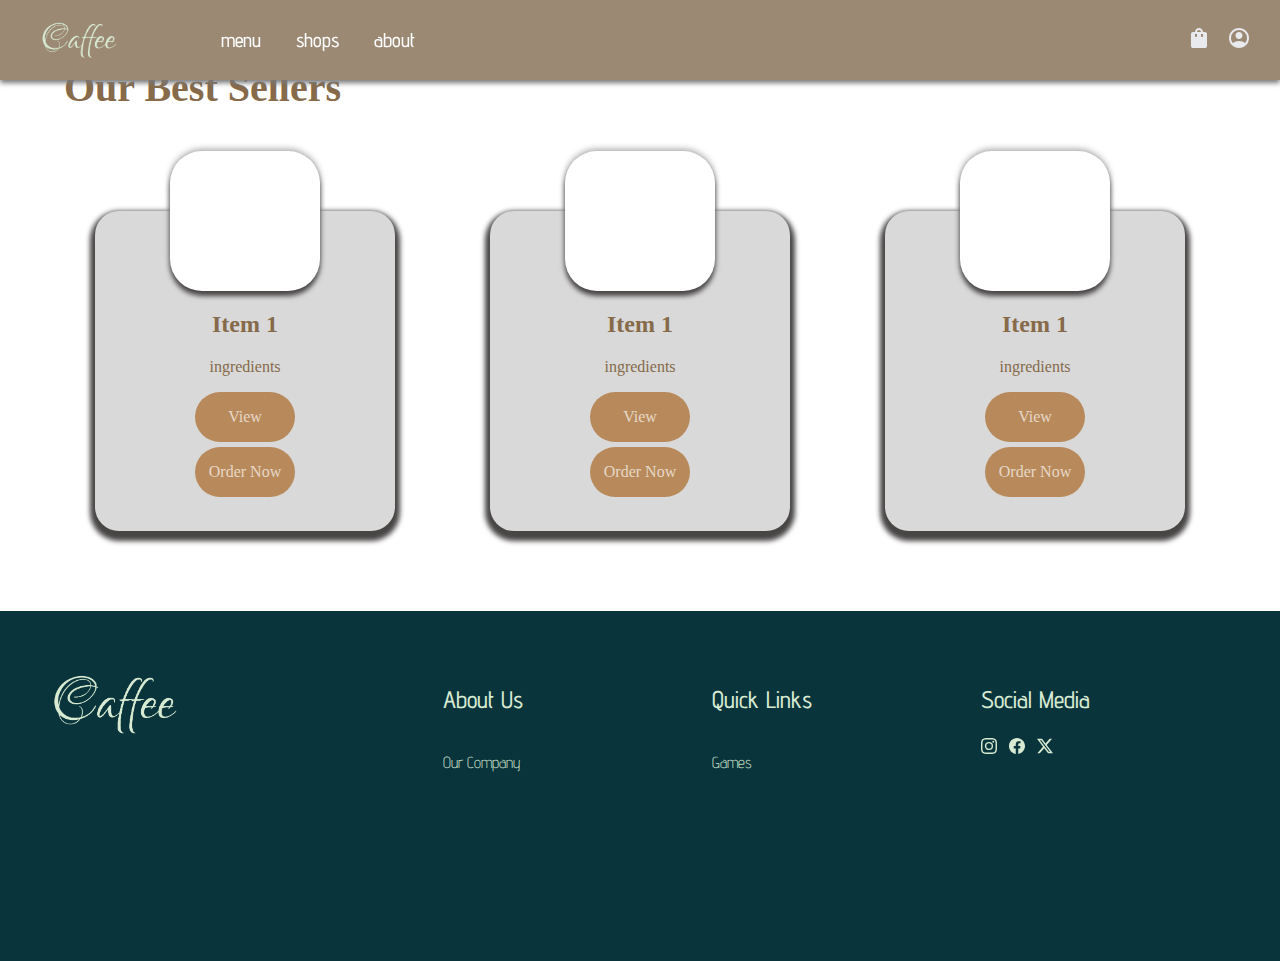
<file: group.html>
<!DOCTYPE html>
<html lang="en">
<head>
    <meta charset="UTF-8">
    <meta name="viewport" content="width=device-width, initial-scale=1.0">
    <title>Caffee • Best Cafe in Town</title>

    <link rel="stylesheet" href="group.css">
    <link rel="icon" type="img/png" href="./Images/Favicon.png">
    <link rel="preconnect" href="https://fonts.googleapis.com">
    <link rel="preconnect" href="https://fonts.gstatic.com" crossorigin>
    <link href="https://fonts.googleapis.com/css2?family=Advent+Pro:ital,wght@0,100..900;1,100..900&display=swap" rel="stylesheet">
</head>



<body>
    <div class="content"> 
        <header>
            <div class="main-logo">
                <a href="index.html"><img src="Images/Logo.png" alt="Caffe-Logo"></a>
            </div>
        
            <div class="nav nav-left">
                <button id="menu"><a href="menu.html" style="text-decoration: none; color: #FFF;">menu</a></button>
                <button id="shops"><a href="shops.html" style="text-decoration: none; color: #FFF;">shops</a></button>
                <button id="about"><a href="about.html" style="text-decoration: none; color: #FFF;">about</a></button>
            </div>
            <div class="nav nav-right">
                <button id="cart">
                    <svg xmlns="http://www.w3.org/2000/svg" height="24px" viewBox="0 -960 960 960" width="24px" fill="#e8eaed"><path d="M240-80q-33 0-56.5-23.5T160-160v-480q0-33 23.5-56.5T240-720h80q0-66 47-113t113-47q66 0 113 47t47 113h80q33 0 56.5 23.5T800-640v480q0 33-23.5 56.5T720-80H240Zm160-640h160q0-33-23.5-56.5T480-800q-33 0-56.5 23.5T400-720Zm200 200q17 0 28.5-11.5T640-560v-80h-80v80q0 17 11.5 28.5T600-520Zm-240 0q17 0 28.5-11.5T400-560v-80h-80v80q0 17 11.5 28.5T360-520Z"/></svg>
                </button>
                <button id="account">
                    <a href="./Login/login.html">
                        <svg xmlns="http://www.w3.org/2000/svg" height="24px" viewBox="0 -960 960 960" width="24px" fill="#e8eaed"><path d="M234-276q51-39 114-61.5T480-360q69 0 132 22.5T726-276q35-41 54.5-93T800-480q0-133-93.5-226.5T480-800q-133 0-226.5 93.5T160-480q0 59 19.5 111t54.5 93Zm246-164q-59 0-99.5-40.5T340-580q0-59 40.5-99.5T480-720q59 0 99.5 40.5T620-580q0 59-40.5 99.5T480-440Zm0 360q-83 0-156-31.5T197-197q-54-54-85.5-127T80-480q0-83 31.5-156T197-763q54-54 127-85.5T480-880q83 0 156 31.5T763-763q54 54 85.5 127T880-480q0 83-31.5 156T763-197q-54 54-127 85.5T480-80Z"/></svg>
                    </a>
                </button>
            </div>
        </header>


        <h2 class="card-text best-sellers-heading">Our Best Sellers</h2>
        <div class="best-sellers">
            <div class="best-sellers-card" id="one">
                <div id="card-item">
                    
                </div>
                <div id="card-body">
                    <h2 class="card-text">Item 1</h2>
                    <p class="card-text">ingredients</p>
                    <div class="best-sellers-button-container">
                        <button class="best-sellers-button">View</button>
                        <button class="best-sellers-button">Order Now</button>
                    </div>
                </div>
            </div>
            <div class="best-sellers-card" id="two">
                <div id="card-item">
        
                </div>
                <div id="card-body">
                    <h2 class="card-text">Item 1</h2>
                    <p class="card-text">ingredients</p>
                    <div class="best-sellers-button-container">
                        <button class="best-sellers-button">View</button>
                        <button class="best-sellers-button">Order Now</button>
                    </div>
                </div>
            </div>
            <div class="best-sellers-card" id="three">
                <div id="card-item">
                </div>
                <div id="card-body">
                    <h2 class="card-text">Item 1</h2>
                    <p class="card-text">ingredients</p>
                    <div class="best-sellers-button-container">
                        <button class="best-sellers-button">View</button>
                        <button class="best-sellers-button">Order Now</button>
                    </div>
                </div>
            </div>
        </div>

        
    </div>
    
    <footer>
        <div class="main-logo">
            <a draggable="false" href="index.html"><img draggable="false" src="Images/Logo.png" alt="Caffe-Logo"></a>
        </div>
        <div id="about-us">
            <p class="footer-headings">About Us</p>
            <div>
                <!-- <a draggable="false" href="" class="footer small-links">Our Culture</a> -->
                <a draggable="false" href="about.html" class="footer small-links">Our Company</a>
            </div>
        </div>
        <div id="quick-links">
            <p class="footer-headings">Quick Links</p>
            <div>
                <a draggable="false" href="" class="footer small-links">Games</a>
                <!-- <a draggable="false" href="" class="footer small-links">Ice Breaker</a> -->
            </div>
        </div>
        <div id="social-media">
            <p class="footer-headings">Social Media</p>
            <div class="footer-svg">
                <!-- INSTAGRAM -->
                <svg xmlns="http://www.w3.org/2000/svg" width="16" height="16" fill="currentColor" class="bi bi-instagram" viewBox="0 0 16 16">
                    <path d="M8 0C5.829 0 5.556.01 4.703.048 3.85.088 3.269.222 2.76.42a3.9 3.9 0 0 0-1.417.923A3.9 3.9 0 0 0 .42 2.76C.222 3.268.087 3.85.048 4.7.01 5.555 0 5.827 0 8.001c0 2.172.01 2.444.048 3.297.04.852.174 1.433.372 1.942.205.526.478.972.923 1.417.444.445.89.719 1.416.923.51.198 1.09.333 1.942.372C5.555 15.99 5.827 16 8 16s2.444-.01 3.298-.048c.851-.04 1.434-.174 1.943-.372a3.9 3.9 0 0 0 1.416-.923c.445-.445.718-.891.923-1.417.197-.509.332-1.09.372-1.942C15.99 10.445 16 10.173 16 8s-.01-2.445-.048-3.299c-.04-.851-.175-1.433-.372-1.941a3.9 3.9 0 0 0-.923-1.417A3.9 3.9 0 0 0 13.24.42c-.51-.198-1.092-.333-1.943-.372C10.443.01 10.172 0 7.998 0zm-.717 1.442h.718c2.136 0 2.389.007 3.232.046.78.035 1.204.166 1.486.275.373.145.64.319.92.599s.453.546.598.92c.11.281.24.705.275 1.485.039.843.047 1.096.047 3.231s-.008 2.389-.047 3.232c-.035.78-.166 1.203-.275 1.485a2.5 2.5 0 0 1-.599.919c-.28.28-.546.453-.92.598-.28.11-.704.24-1.485.276-.843.038-1.096.047-3.232.047s-2.39-.009-3.233-.047c-.78-.036-1.203-.166-1.485-.276a2.5 2.5 0 0 1-.92-.598 2.5 2.5 0 0 1-.6-.92c-.109-.281-.24-.705-.275-1.485-.038-.843-.046-1.096-.046-3.233s.008-2.388.046-3.231c.036-.78.166-1.204.276-1.486.145-.373.319-.64.599-.92s.546-.453.92-.598c.282-.11.705-.24 1.485-.276.738-.034 1.024-.044 2.515-.045zm4.988 1.328a.96.96 0 1 0 0 1.92.96.96 0 0 0 0-1.92m-4.27 1.122a4.109 4.109 0 1 0 0 8.217 4.109 4.109 0 0 0 0-8.217m0 1.441a2.667 2.667 0 1 1 0 5.334 2.667 2.667 0 0 1 0-5.334"/>
                  </svg>
                <!-- FACEBOOK -->
                <svg xmlns="http://www.w3.org/2000/svg" width="16" height="16" fill="currentColor" class="bi bi-facebook" viewBox="0 0 16 16">
                    <path d="M16 8.049c0-4.446-3.582-8.05-8-8.05C3.58 0-.002 3.603-.002 8.05c0 4.017 2.926 7.347 6.75 7.951v-5.625h-2.03V8.05H6.75V6.275c0-2.017 1.195-3.131 3.022-3.131.876 0 1.791.157 1.791.157v1.98h-1.009c-.993 0-1.303.621-1.303 1.258v1.51h2.218l-.354 2.326H9.25V16c3.824-.604 6.75-3.934 6.75-7.951"/>
                  </svg>
                <!-- TWITTER/X -->
                <svg xmlns="http://www.w3.org/2000/svg" width="16" height="16" fill="currentColor" class="bi bi-twitter-x" viewBox="0 0 16 16">
                    <path d="M12.6.75h2.454l-5.36 6.142L16 15.25h-4.937l-3.867-5.07-4.425 5.07H.316l5.733-6.57L0 .75h5.063l3.495 4.633L12.601.75Zm-.86 13.028h1.36L4.323 2.145H2.865z"/>
                  </svg>
            </div>
        </div>
    </footer>

</body>



</html>
</file>
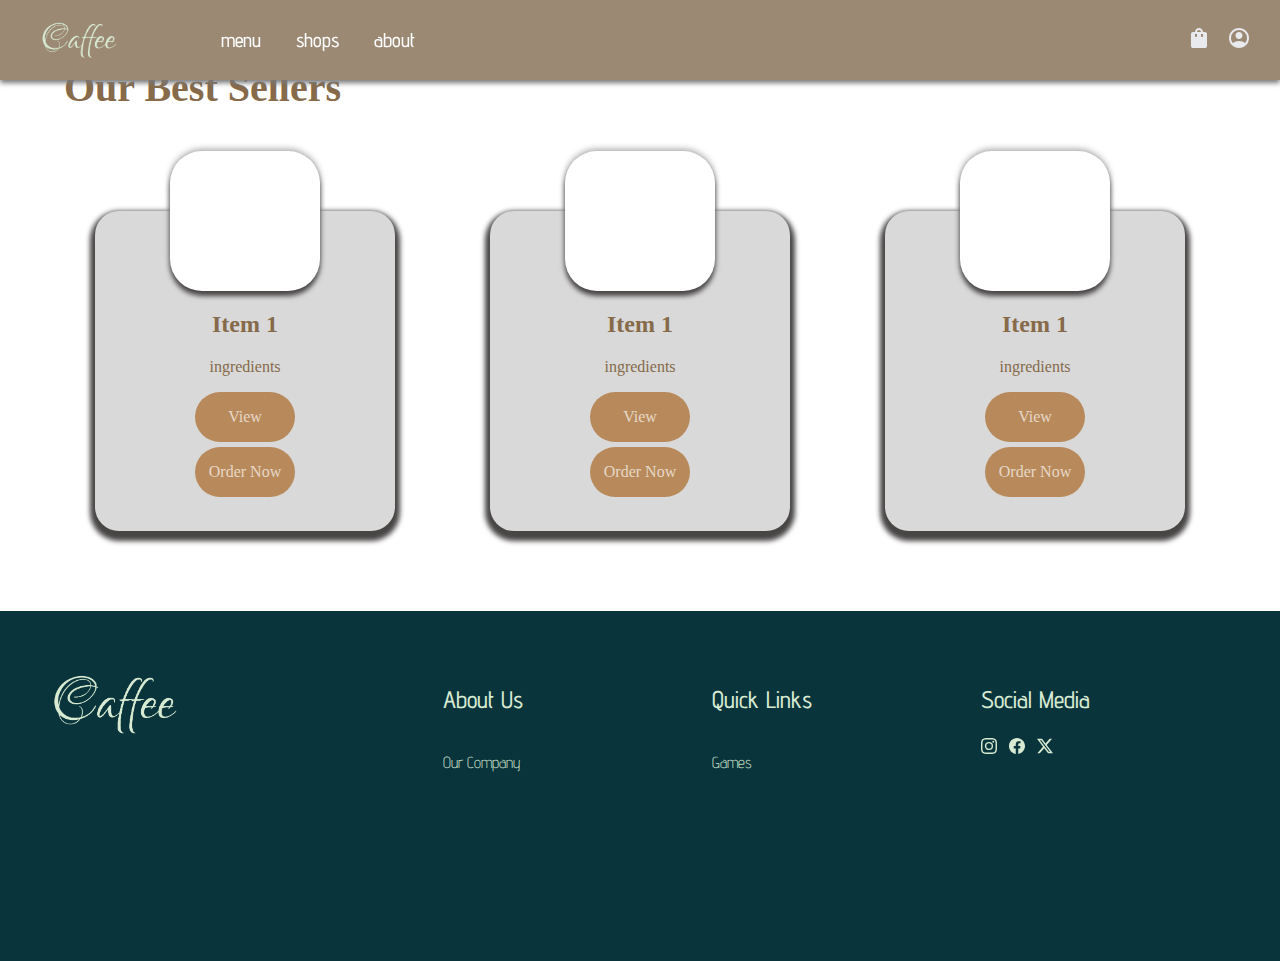
<file: group2.html>
<!DOCTYPE html>
<html lang="en">
<head>
    <meta charset="UTF-8">
    <meta name="viewport" content="width=device-width, initial-scale=1.0">
    <title>Caffee • Best Cafe in Town</title>

    <link rel="stylesheet" href="group2.css">
    <link rel="icon" type="img/png" href="./Images/Favicon.png">
    <link rel="preconnect" href="https://fonts.googleapis.com">
    <link rel="preconnect" href="https://fonts.gstatic.com" crossorigin>
    <link href="https://fonts.googleapis.com/css2?family=Advent+Pro:ital,wght@0,100..900;1,100..900&display=swap" rel="stylesheet">
</head>



<body>
    <div class="content"> 
        <header>
            <div class="main-logo">
                <a href="index.html"><img src="Images/Logo.png" alt="Caffe-Logo"></a>
            </div>
        
            <div class="nav nav-left">
                <button id="menu"><a href="menu.html" style="text-decoration: none; color: #FFF;">menu</a></button>
                <button id="shops"><a href="shops.html" style="text-decoration: none; color: #FFF;">shops</a></button>
                <button id="about"><a href="about.html" style="text-decoration: none; color: #FFF;">about</a></button>
            </div>
            <div class="nav nav-right">
                <button id="cart">
                    <svg xmlns="http://www.w3.org/2000/svg" height="24px" viewBox="0 -960 960 960" width="24px" fill="#e8eaed"><path d="M240-80q-33 0-56.5-23.5T160-160v-480q0-33 23.5-56.5T240-720h80q0-66 47-113t113-47q66 0 113 47t47 113h80q33 0 56.5 23.5T800-640v480q0 33-23.5 56.5T720-80H240Zm160-640h160q0-33-23.5-56.5T480-800q-33 0-56.5 23.5T400-720Zm200 200q17 0 28.5-11.5T640-560v-80h-80v80q0 17 11.5 28.5T600-520Zm-240 0q17 0 28.5-11.5T400-560v-80h-80v80q0 17 11.5 28.5T360-520Z"/></svg>
                </button>
                <button id="account">
                    <a href="./Login/login.html">
                        <svg xmlns="http://www.w3.org/2000/svg" height="24px" viewBox="0 -960 960 960" width="24px" fill="#e8eaed"><path d="M234-276q51-39 114-61.5T480-360q69 0 132 22.5T726-276q35-41 54.5-93T800-480q0-133-93.5-226.5T480-800q-133 0-226.5 93.5T160-480q0 59 19.5 111t54.5 93Zm246-164q-59 0-99.5-40.5T340-580q0-59 40.5-99.5T480-720q59 0 99.5 40.5T620-580q0 59-40.5 99.5T480-440Zm0 360q-83 0-156-31.5T197-197q-54-54-85.5-127T80-480q0-83 31.5-156T197-763q54-54 127-85.5T480-880q83 0 156 31.5T763-763q54 54 85.5 127T880-480q0 83-31.5 156T763-197q-54 54-127 85.5T480-80Z"/></svg>
                    </a>
                </button>
            </div>
        </header>


        <h2 class="card-text best-sellers-heading">Our Best Sellers</h2>
        <div class="best-sellers">
            <div class="best-sellers-card" id="one">
                <div id="card-item">
                    
                </div>
                <div id="card-body">
                    <h2 class="card-text">Item 1</h2>
                    <p class="card-text">ingredients</p>
                    <div class="best-sellers-button-container">
                        <button class="best-sellers-button">View</button>
                        <button class="best-sellers-button">Order Now</button>
                    </div>
                </div>
            </div>
            <div class="best-sellers-card" id="two">
                <div id="card-item">
        
                </div>
                <div id="card-body">
                    <h2 class="card-text">Item 1</h2>
                    <p class="card-text">ingredients</p>
                    <div class="best-sellers-button-container">
                        <button class="best-sellers-button">View</button>
                        <button class="best-sellers-button">Order Now</button>
                    </div>
                </div>
            </div>
            <div class="best-sellers-card" id="three">
                <div id="card-item">
                </div>
                <div id="card-body">
                    <h2 class="card-text">Item 1</h2>
                    <p class="card-text">ingredients</p>
                    <div class="best-sellers-button-container">
                        <button class="best-sellers-button">View</button>
                        <button class="best-sellers-button">Order Now</button>
                    </div>
                </div>
            </div>
        </div>

        
    </div>
    
    <footer>
        <div class="main-logo">
            <a draggable="false" href="index.html"><img draggable="false" src="Images/Logo.png" alt="Caffe-Logo"></a>
        </div>
        <div id="about-us">
            <p class="footer-headings">About Us</p>
            <div>
                <!-- <a draggable="false" href="" class="footer small-links">Our Culture</a> -->
                <a draggable="false" href="about.html" class="footer small-links">Our Company</a>
            </div>
        </div>
        <div id="quick-links">
            <p class="footer-headings">Quick Links</p>
            <div>
                <a draggable="false" href="" class="footer small-links">Games</a>
                <!-- <a draggable="false" href="" class="footer small-links">Ice Breaker</a> -->
            </div>
        </div>
        <div id="social-media">
            <p class="footer-headings">Social Media</p>
            <div class="footer-svg">
                <!-- INSTAGRAM -->
                <svg xmlns="http://www.w3.org/2000/svg" width="16" height="16" fill="currentColor" class="bi bi-instagram" viewBox="0 0 16 16">
                    <path d="M8 0C5.829 0 5.556.01 4.703.048 3.85.088 3.269.222 2.76.42a3.9 3.9 0 0 0-1.417.923A3.9 3.9 0 0 0 .42 2.76C.222 3.268.087 3.85.048 4.7.01 5.555 0 5.827 0 8.001c0 2.172.01 2.444.048 3.297.04.852.174 1.433.372 1.942.205.526.478.972.923 1.417.444.445.89.719 1.416.923.51.198 1.09.333 1.942.372C5.555 15.99 5.827 16 8 16s2.444-.01 3.298-.048c.851-.04 1.434-.174 1.943-.372a3.9 3.9 0 0 0 1.416-.923c.445-.445.718-.891.923-1.417.197-.509.332-1.09.372-1.942C15.99 10.445 16 10.173 16 8s-.01-2.445-.048-3.299c-.04-.851-.175-1.433-.372-1.941a3.9 3.9 0 0 0-.923-1.417A3.9 3.9 0 0 0 13.24.42c-.51-.198-1.092-.333-1.943-.372C10.443.01 10.172 0 7.998 0zm-.717 1.442h.718c2.136 0 2.389.007 3.232.046.78.035 1.204.166 1.486.275.373.145.64.319.92.599s.453.546.598.92c.11.281.24.705.275 1.485.039.843.047 1.096.047 3.231s-.008 2.389-.047 3.232c-.035.78-.166 1.203-.275 1.485a2.5 2.5 0 0 1-.599.919c-.28.28-.546.453-.92.598-.28.11-.704.24-1.485.276-.843.038-1.096.047-3.232.047s-2.39-.009-3.233-.047c-.78-.036-1.203-.166-1.485-.276a2.5 2.5 0 0 1-.92-.598 2.5 2.5 0 0 1-.6-.92c-.109-.281-.24-.705-.275-1.485-.038-.843-.046-1.096-.046-3.233s.008-2.388.046-3.231c.036-.78.166-1.204.276-1.486.145-.373.319-.64.599-.92s.546-.453.92-.598c.282-.11.705-.24 1.485-.276.738-.034 1.024-.044 2.515-.045zm4.988 1.328a.96.96 0 1 0 0 1.92.96.96 0 0 0 0-1.92m-4.27 1.122a4.109 4.109 0 1 0 0 8.217 4.109 4.109 0 0 0 0-8.217m0 1.441a2.667 2.667 0 1 1 0 5.334 2.667 2.667 0 0 1 0-5.334"/>
                  </svg>
                <!-- FACEBOOK -->
                <svg xmlns="http://www.w3.org/2000/svg" width="16" height="16" fill="currentColor" class="bi bi-facebook" viewBox="0 0 16 16">
                    <path d="M16 8.049c0-4.446-3.582-8.05-8-8.05C3.58 0-.002 3.603-.002 8.05c0 4.017 2.926 7.347 6.75 7.951v-5.625h-2.03V8.05H6.75V6.275c0-2.017 1.195-3.131 3.022-3.131.876 0 1.791.157 1.791.157v1.98h-1.009c-.993 0-1.303.621-1.303 1.258v1.51h2.218l-.354 2.326H9.25V16c3.824-.604 6.75-3.934 6.75-7.951"/>
                  </svg>
                <!-- TWITTER/X -->
                <svg xmlns="http://www.w3.org/2000/svg" width="16" height="16" fill="currentColor" class="bi bi-twitter-x" viewBox="0 0 16 16">
                    <path d="M12.6.75h2.454l-5.36 6.142L16 15.25h-4.937l-3.867-5.07-4.425 5.07H.316l5.733-6.57L0 .75h5.063l3.495 4.633L12.601.75Zm-.86 13.028h1.36L4.323 2.145H2.865z"/>
                  </svg>
            </div>
        </div>
    </footer>

</body>



</html>
</file>
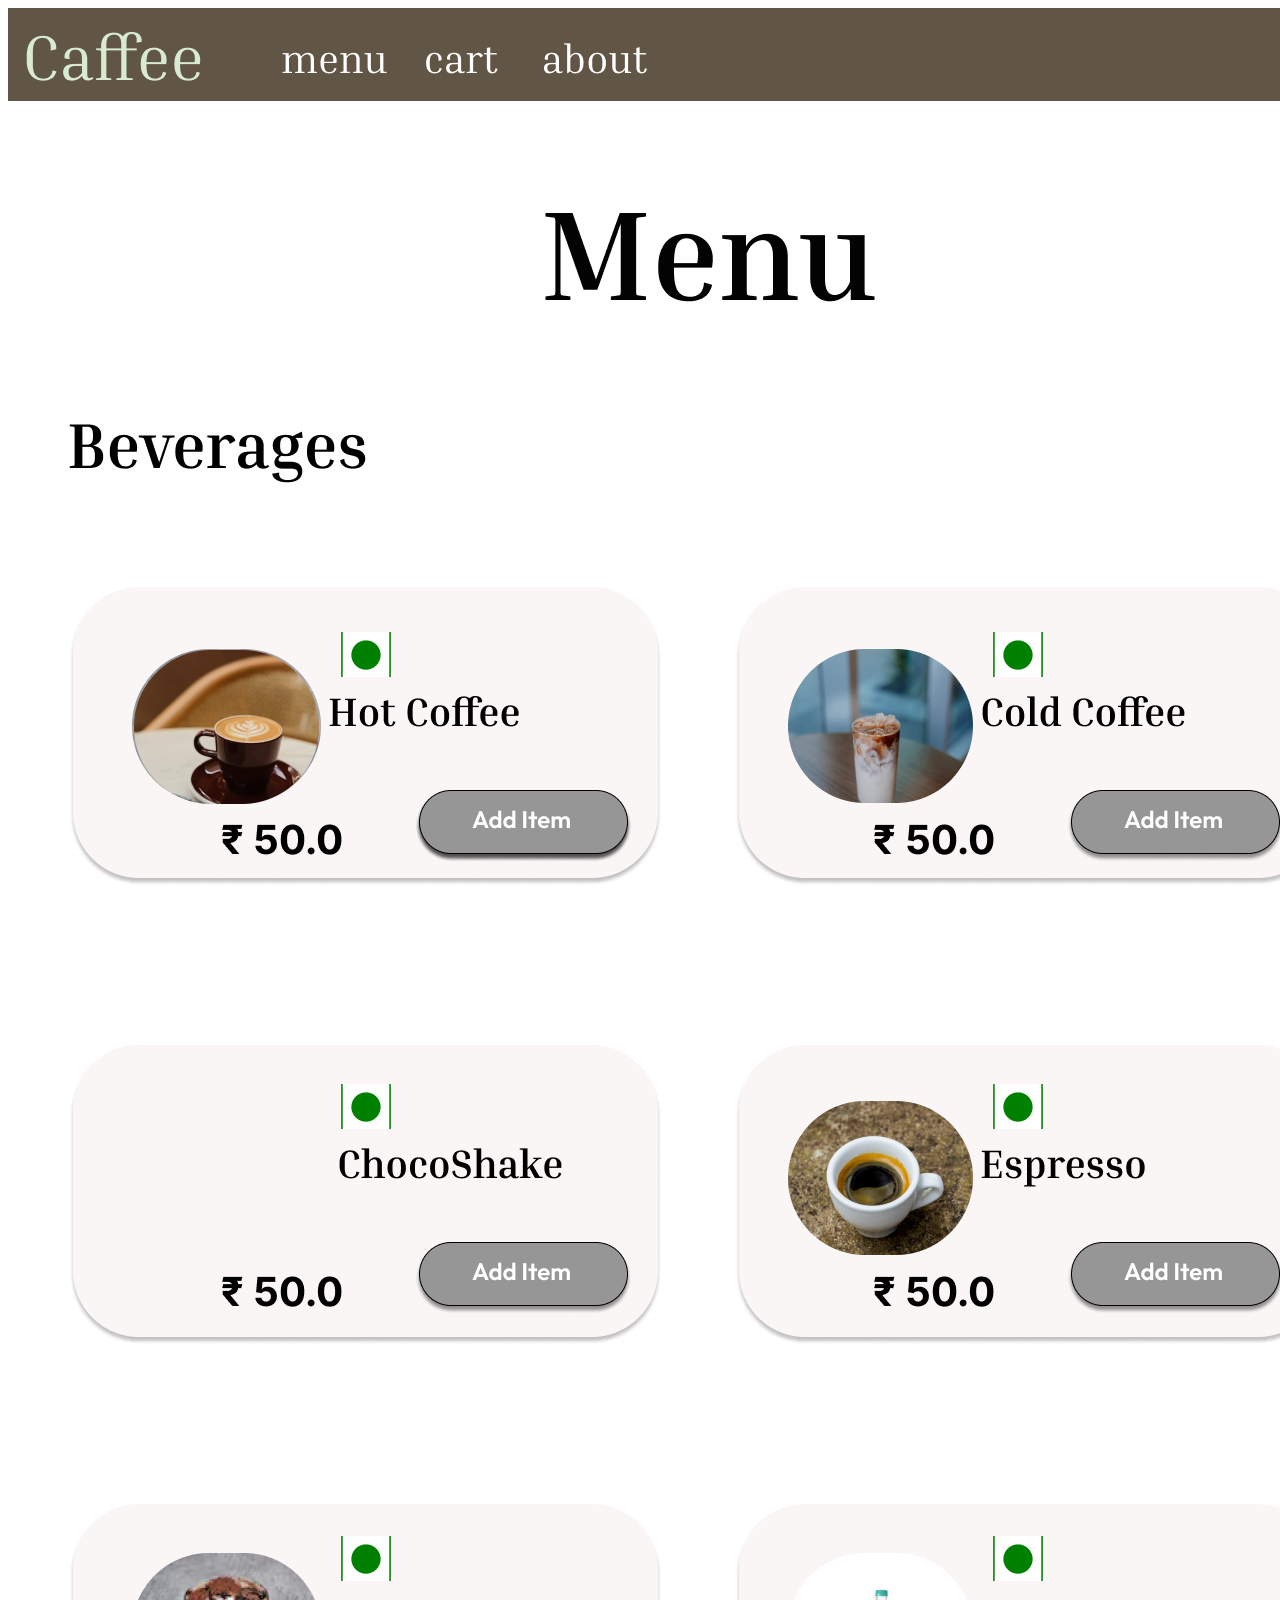
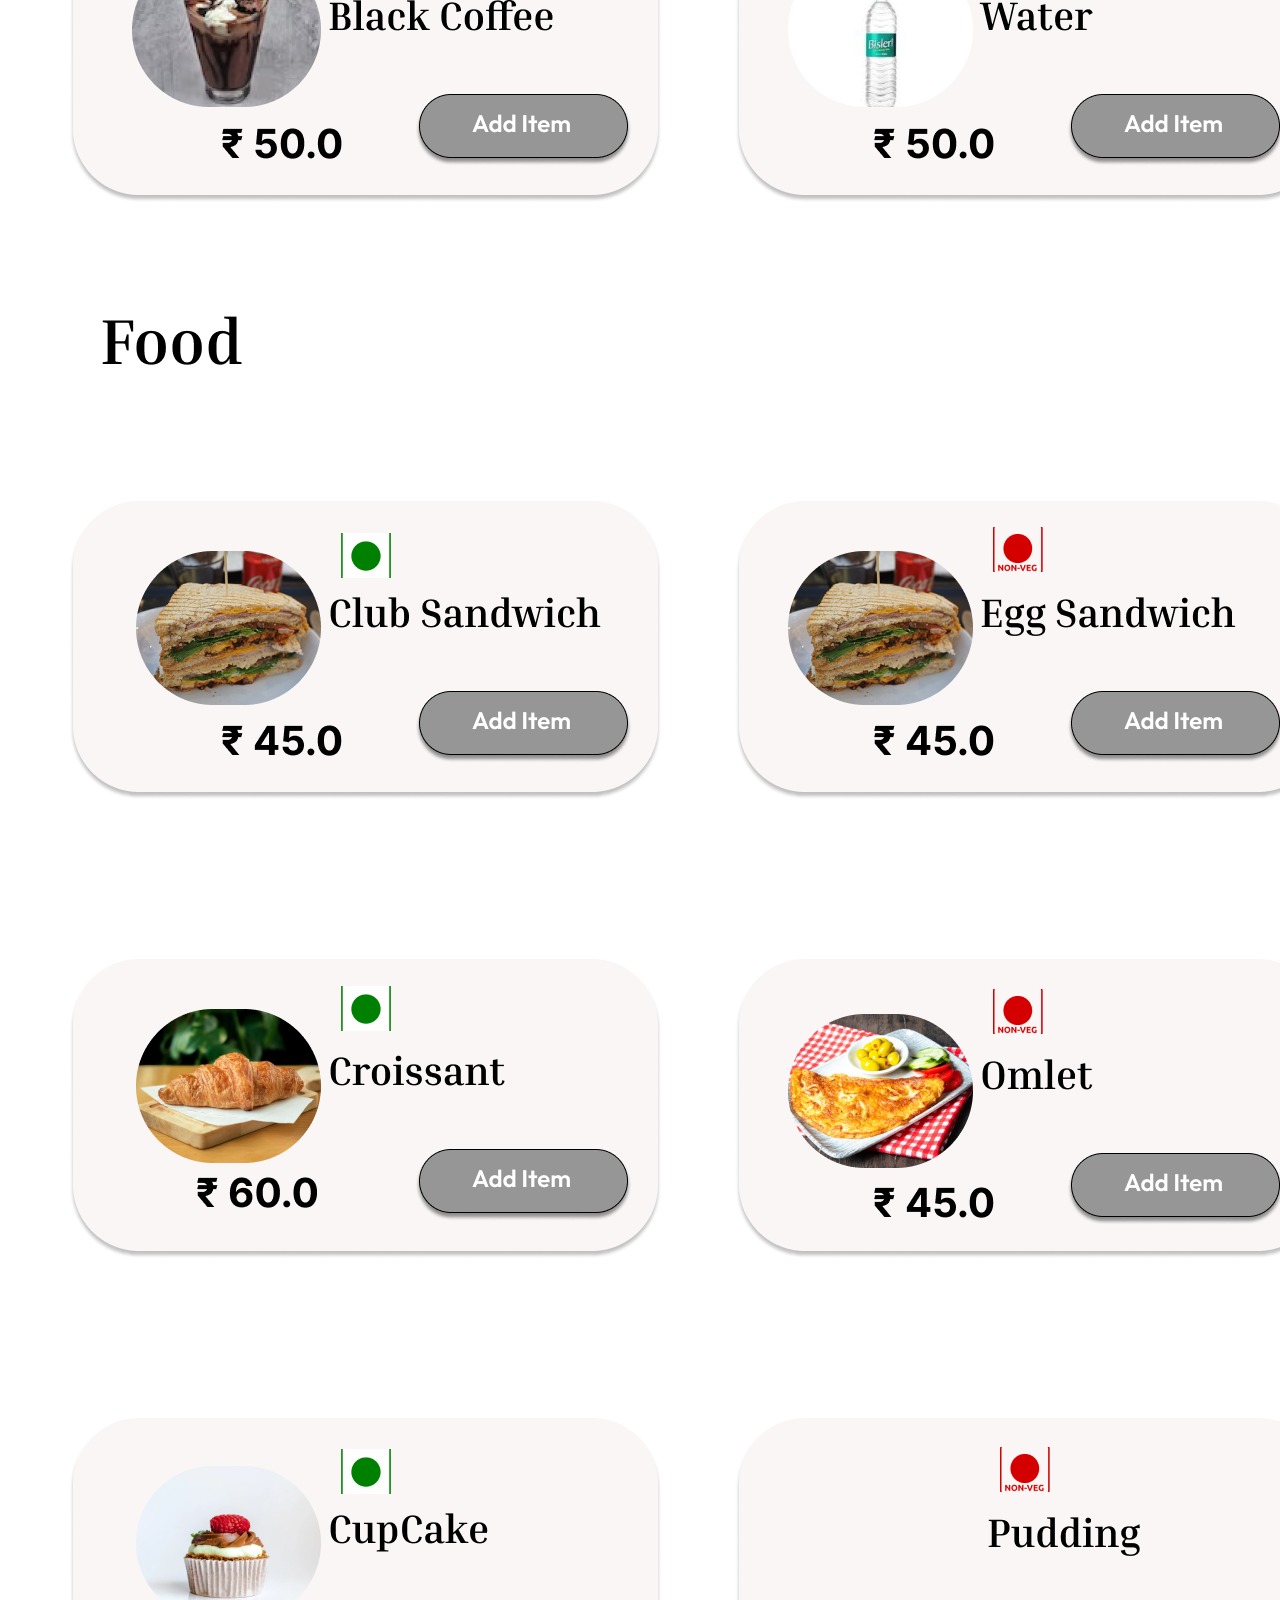
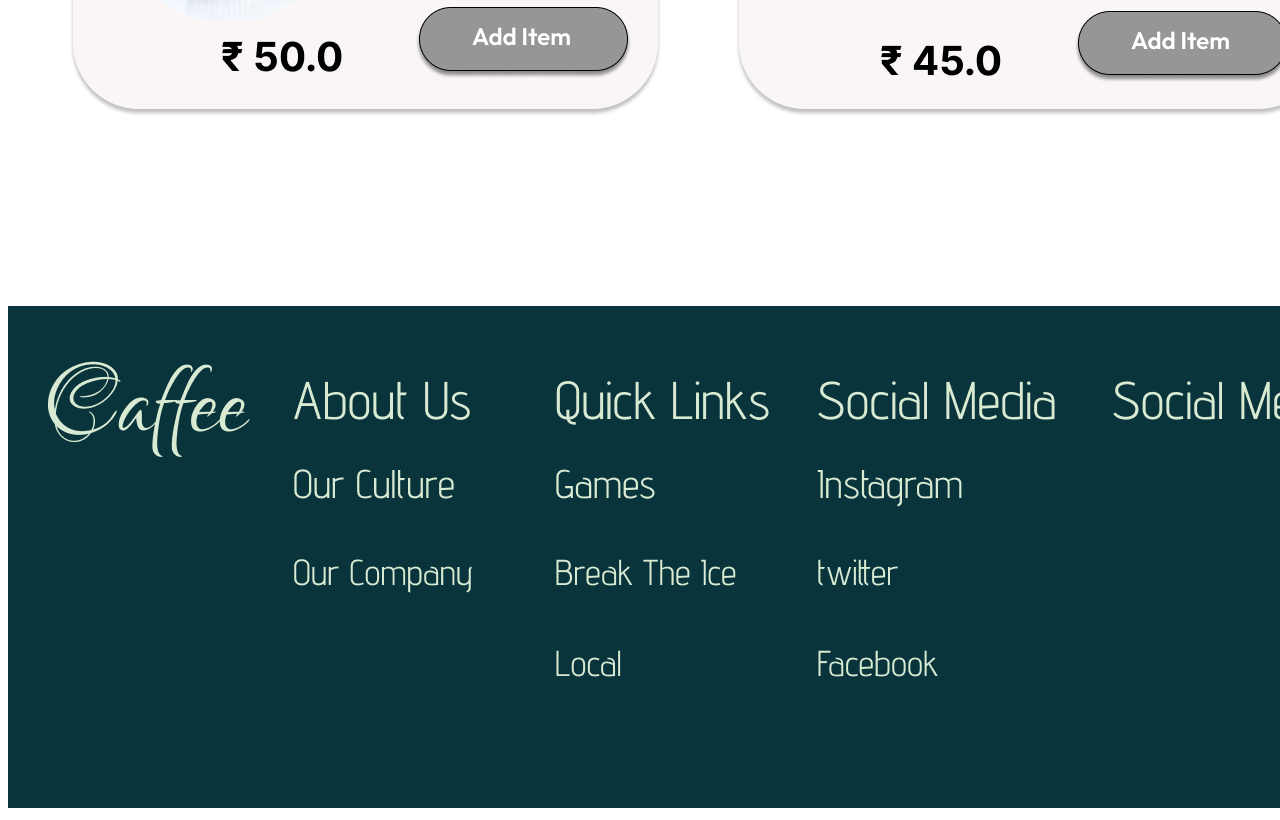
<file: menu.html>
<!DOCTYPE html>
<html lang="en">
<head>
    <meta charset="UTF-8">
    <meta name="viewport" content="width=device-width, initial-scale=1.0">
    <title>Document</title>
</head>
<body>
    <img src="./Images/Menu.png" alt="">
</body>
</html>
</file>
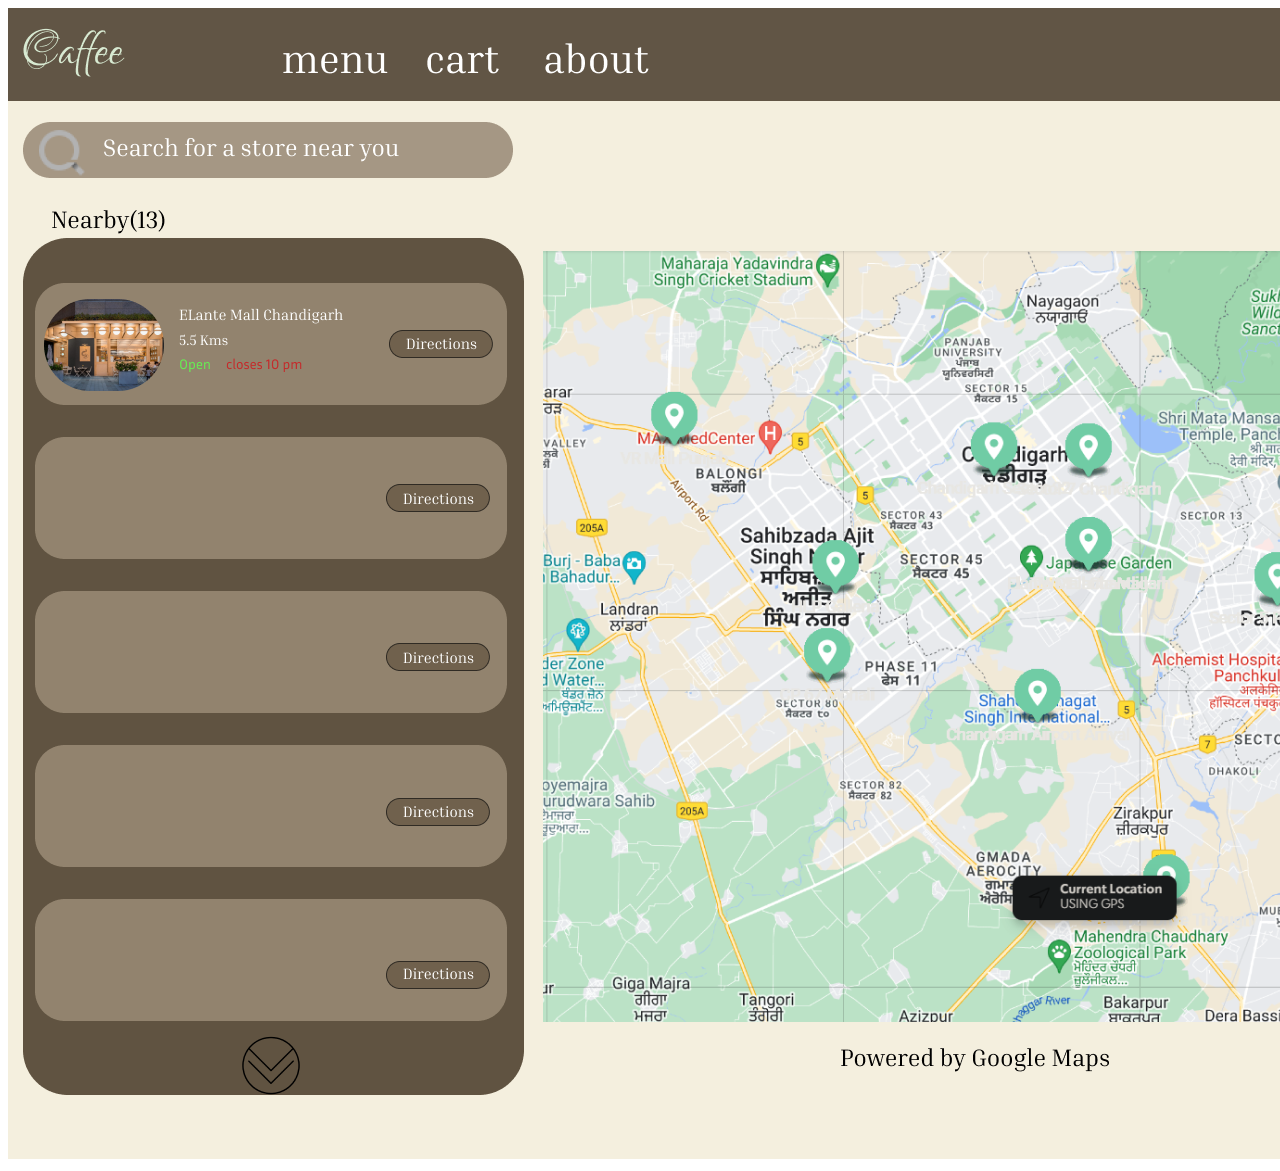
<file: shops.html>
<!DOCTYPE html>
<html lang="en">
<head>
    <meta charset="UTF-8">
    <meta name="viewport" content="width=device-width, initial-scale=1.0">
    <title>Document</title>
</head>
<body>
    <img src="./Images/Shop.png" alt="">
</body>
</html>
</file>
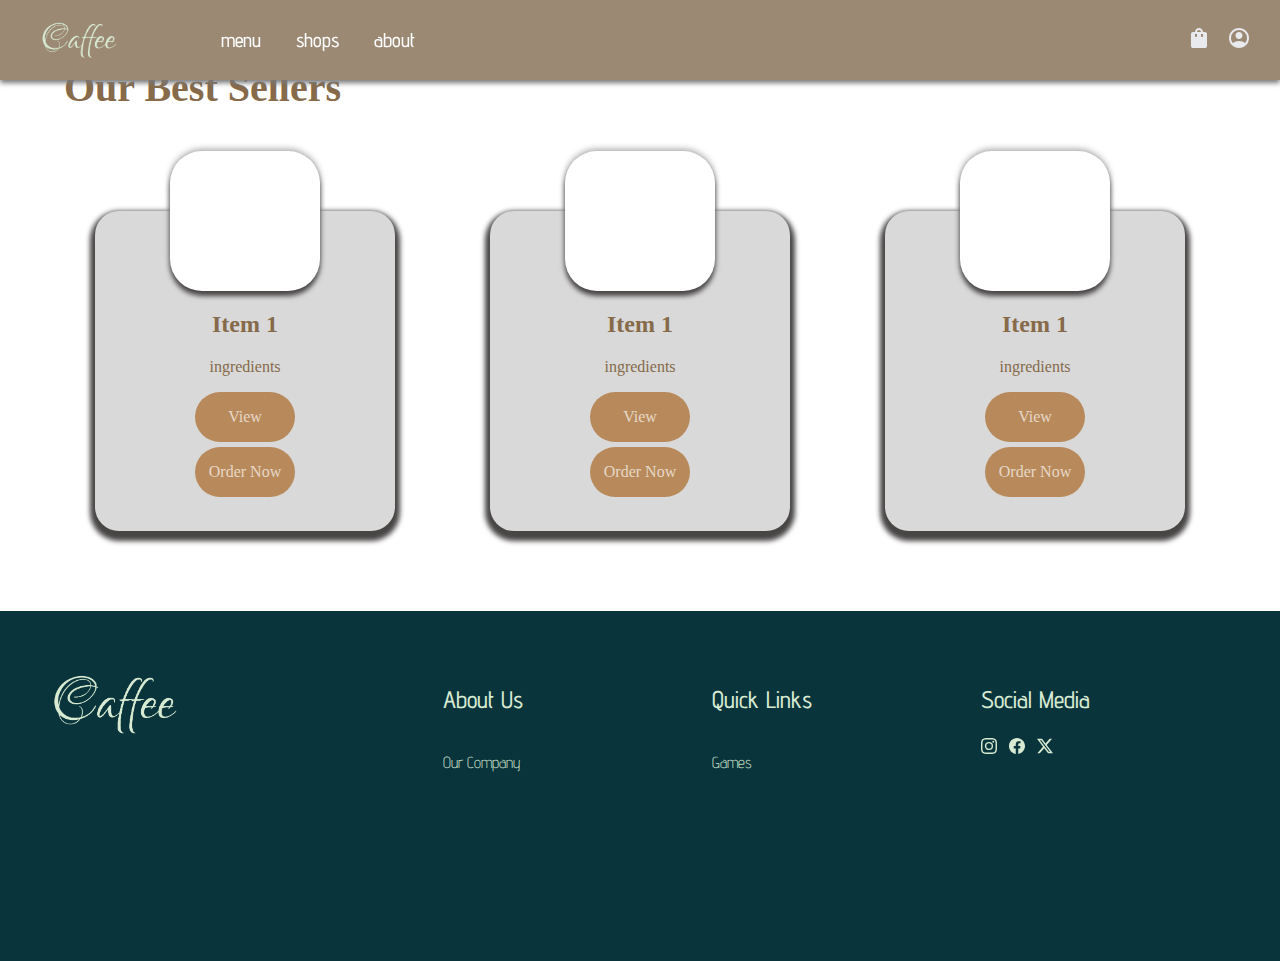
<file: single.html>
<!DOCTYPE html>
<html lang="en">
<head>
    <meta charset="UTF-8">
    <meta name="viewport" content="width=device-width, initial-scale=1.0">
    <title>Caffee • Best Cafe in Town</title>

    <link rel="stylesheet" href="single.css">
    <link rel="icon" type="img/png" href="./Images/Favicon.png">
    <link rel="preconnect" href="https://fonts.googleapis.com">
    <link rel="preconnect" href="https://fonts.gstatic.com" crossorigin>
    <link href="https://fonts.googleapis.com/css2?family=Advent+Pro:ital,wght@0,100..900;1,100..900&display=swap" rel="stylesheet">
</head>



<body>
    <div class="content"> 
        <header>
            <div class="main-logo">
                <a href="index.html"><img src="Images/Logo.png" alt="Caffe-Logo"></a>
            </div>
        
            <div class="nav nav-left">
                <button id="menu"><a href="menu.html" style="text-decoration: none; color: #FFF;">menu</a></button>
                <button id="shops"><a href="shops.html" style="text-decoration: none; color: #FFF;">shops</a></button>
                <button id="about"><a href="about.html" style="text-decoration: none; color: #FFF;">about</a></button>
            </div>
            <div class="nav nav-right">
                <button id="cart">
                    <svg xmlns="http://www.w3.org/2000/svg" height="24px" viewBox="0 -960 960 960" width="24px" fill="#e8eaed"><path d="M240-80q-33 0-56.5-23.5T160-160v-480q0-33 23.5-56.5T240-720h80q0-66 47-113t113-47q66 0 113 47t47 113h80q33 0 56.5 23.5T800-640v480q0 33-23.5 56.5T720-80H240Zm160-640h160q0-33-23.5-56.5T480-800q-33 0-56.5 23.5T400-720Zm200 200q17 0 28.5-11.5T640-560v-80h-80v80q0 17 11.5 28.5T600-520Zm-240 0q17 0 28.5-11.5T400-560v-80h-80v80q0 17 11.5 28.5T360-520Z"/></svg>
                </button>
                <button id="account">
                    <a href="./Login/login.html">
                        <svg xmlns="http://www.w3.org/2000/svg" height="24px" viewBox="0 -960 960 960" width="24px" fill="#e8eaed"><path d="M234-276q51-39 114-61.5T480-360q69 0 132 22.5T726-276q35-41 54.5-93T800-480q0-133-93.5-226.5T480-800q-133 0-226.5 93.5T160-480q0 59 19.5 111t54.5 93Zm246-164q-59 0-99.5-40.5T340-580q0-59 40.5-99.5T480-720q59 0 99.5 40.5T620-580q0 59-40.5 99.5T480-440Zm0 360q-83 0-156-31.5T197-197q-54-54-85.5-127T80-480q0-83 31.5-156T197-763q54-54 127-85.5T480-880q83 0 156 31.5T763-763q54 54 85.5 127T880-480q0 83-31.5 156T763-197q-54 54-127 85.5T480-80Z"/></svg>
                    </a>
                </button>
            </div>
        </header>


        <h2 class="card-text best-sellers-heading">Our Best Sellers</h2>
        <div class="best-sellers">
            <div class="best-sellers-card" id="one">
                <div id="card-item">
                    
                </div>
                <div id="card-body">
                    <h2 class="card-text">Item 1</h2>
                    <p class="card-text">ingredients</p>
                    <div class="best-sellers-button-container">
                        <button class="best-sellers-button">View</button>
                        <button class="best-sellers-button">Order Now</button>
                    </div>
                </div>
            </div>
            <div class="best-sellers-card" id="two">
                <div id="card-item">
        
                </div>
                <div id="card-body">
                    <h2 class="card-text">Item 1</h2>
                    <p class="card-text">ingredients</p>
                    <div class="best-sellers-button-container">
                        <button class="best-sellers-button">View</button>
                        <button class="best-sellers-button">Order Now</button>
                    </div>
                </div>
            </div>
            <div class="best-sellers-card" id="three">
                <div id="card-item">
                </div>
                <div id="card-body">
                    <h2 class="card-text">Item 1</h2>
                    <p class="card-text">ingredients</p>
                    <div class="best-sellers-button-container">
                        <button class="best-sellers-button">View</button>
                        <button class="best-sellers-button">Order Now</button>
                    </div>
                </div>
            </div>
        </div>

        
    </div>
    
    <footer>
        <div class="main-logo">
            <a draggable="false" href="index.html"><img draggable="false" src="Images/Logo.png" alt="Caffe-Logo"></a>
        </div>
        <div id="about-us">
            <p class="footer-headings">About Us</p>
            <div>
                <!-- <a draggable="false" href="" class="footer small-links">Our Culture</a> -->
                <a draggable="false" href="about.html" class="footer small-links">Our Company</a>
            </div>
        </div>
        <div id="quick-links">
            <p class="footer-headings">Quick Links</p>
            <div>
                <a draggable="false" href="" class="footer small-links">Games</a>
                <!-- <a draggable="false" href="" class="footer small-links">Ice Breaker</a> -->
            </div>
        </div>
        <div id="social-media">
            <p class="footer-headings">Social Media</p>
            <div class="footer-svg">
                <!-- INSTAGRAM -->
                <svg xmlns="http://www.w3.org/2000/svg" width="16" height="16" fill="currentColor" class="bi bi-instagram" viewBox="0 0 16 16">
                    <path d="M8 0C5.829 0 5.556.01 4.703.048 3.85.088 3.269.222 2.76.42a3.9 3.9 0 0 0-1.417.923A3.9 3.9 0 0 0 .42 2.76C.222 3.268.087 3.85.048 4.7.01 5.555 0 5.827 0 8.001c0 2.172.01 2.444.048 3.297.04.852.174 1.433.372 1.942.205.526.478.972.923 1.417.444.445.89.719 1.416.923.51.198 1.09.333 1.942.372C5.555 15.99 5.827 16 8 16s2.444-.01 3.298-.048c.851-.04 1.434-.174 1.943-.372a3.9 3.9 0 0 0 1.416-.923c.445-.445.718-.891.923-1.417.197-.509.332-1.09.372-1.942C15.99 10.445 16 10.173 16 8s-.01-2.445-.048-3.299c-.04-.851-.175-1.433-.372-1.941a3.9 3.9 0 0 0-.923-1.417A3.9 3.9 0 0 0 13.24.42c-.51-.198-1.092-.333-1.943-.372C10.443.01 10.172 0 7.998 0zm-.717 1.442h.718c2.136 0 2.389.007 3.232.046.78.035 1.204.166 1.486.275.373.145.64.319.92.599s.453.546.598.92c.11.281.24.705.275 1.485.039.843.047 1.096.047 3.231s-.008 2.389-.047 3.232c-.035.78-.166 1.203-.275 1.485a2.5 2.5 0 0 1-.599.919c-.28.28-.546.453-.92.598-.28.11-.704.24-1.485.276-.843.038-1.096.047-3.232.047s-2.39-.009-3.233-.047c-.78-.036-1.203-.166-1.485-.276a2.5 2.5 0 0 1-.92-.598 2.5 2.5 0 0 1-.6-.92c-.109-.281-.24-.705-.275-1.485-.038-.843-.046-1.096-.046-3.233s.008-2.388.046-3.231c.036-.78.166-1.204.276-1.486.145-.373.319-.64.599-.92s.546-.453.92-.598c.282-.11.705-.24 1.485-.276.738-.034 1.024-.044 2.515-.045zm4.988 1.328a.96.96 0 1 0 0 1.92.96.96 0 0 0 0-1.92m-4.27 1.122a4.109 4.109 0 1 0 0 8.217 4.109 4.109 0 0 0 0-8.217m0 1.441a2.667 2.667 0 1 1 0 5.334 2.667 2.667 0 0 1 0-5.334"/>
                  </svg>
                <!-- FACEBOOK -->
                <svg xmlns="http://www.w3.org/2000/svg" width="16" height="16" fill="currentColor" class="bi bi-facebook" viewBox="0 0 16 16">
                    <path d="M16 8.049c0-4.446-3.582-8.05-8-8.05C3.58 0-.002 3.603-.002 8.05c0 4.017 2.926 7.347 6.75 7.951v-5.625h-2.03V8.05H6.75V6.275c0-2.017 1.195-3.131 3.022-3.131.876 0 1.791.157 1.791.157v1.98h-1.009c-.993 0-1.303.621-1.303 1.258v1.51h2.218l-.354 2.326H9.25V16c3.824-.604 6.75-3.934 6.75-7.951"/>
                  </svg>
                <!-- TWITTER/X -->
                <svg xmlns="http://www.w3.org/2000/svg" width="16" height="16" fill="currentColor" class="bi bi-twitter-x" viewBox="0 0 16 16">
                    <path d="M12.6.75h2.454l-5.36 6.142L16 15.25h-4.937l-3.867-5.07-4.425 5.07H.316l5.733-6.57L0 .75h5.063l3.495 4.633L12.601.75Zm-.86 13.028h1.36L4.323 2.145H2.865z"/>
                  </svg>
            </div>
        </div>
    </footer>

</body>



</html>
</file>
<file: about.css>
html{
    margin: none;
    padding: none;
}

/* -----HEADER----- */

header{
    position: fixed;
    display: grid;
    grid-template-columns: repeat(12, 1fr);
    align-items: center;
    gap: 0.5rem;
    width: 100vw;
    height: 5rem;
    background-color: #9b8974;

    font-family: "Advent Pro", system-ui;
    font-optical-sizing: auto;
    font-weight: 100;
    font-style: normal;
    font-variation-settings:
        "wdth" 100;

    box-shadow: 0px 3px 5px rgb(120, 120, 120);
}


header .main-logo{
    grid-column: span 2;
    justify-self: center;
}

header button{
    font-family: "Advent Pro", system-ui;
    font-optical-sizing: auto;
    font-weight: 500;
    font-size: 1.25rem;
    font-style: normal;
    font-variation-settings:
        "wdth" 100;
    color: #FFF
}

.main-logo > a > img{
    height: 3rem;
    margin-right: 3rem;
    align-self: center;
}

.nav-left{
    grid-column-start: 3;
    grid-column: span 2;
    display: flex;
    justify-content: space-between;
}
.nav-right{
    /* grid-column: span2; */
    grid-column-end: -1;
}

.nav button{
    background: none;
    border: none;
}


/* -----BODY----- */
body{
    background-color: linear-gradient(180deg, #FFF 0%, #FEFEFE 0.01%, #EFE7CD 74.82%, #CCBE94 83.35%, #9B8974 90.43%);
    display:flex;
    flex-direction: column;
    margin: 0;
    padding: none;
    height:100%;

    font-family: "Advent Pro", system-ui;
    font-optical-sizing: auto;
    font-weight: 400;
    font-size: 1.25rem;
    font-style: normal;
    font-variation-settings:
        "wdth" 100;

    overflow-x: hidden;    
}

.content{
    padding: 5rem;
    padding-top: 6rem;
    flex: 1;
}

h1{
    font-weight: 500;
    font-size: 1.5rem;
}

h2{
    font-weight: 400;
}


h3{
    font-weight: 300;
    display: inline;
}

/* -----FOOTER----- */

footer{
    display: grid;
    grid-template-columns: 1.5fr 1fr 1fr 1fr;
    gap: 20px;
    /* display: none; */
    background-color: #09343B;
    margin: 0px;
    padding: 50px;
    /* width: 100%; */
    height: 250px;

    color: #D8EAD2;
}

footer{
    font-family: "Advent Pro";
    font-size: 1rem;
    font-style: normal;
    font-weight: 300;
    line-height: normal;
} 
.footer-headings{
    font-size: 1.5rem;
    font-weight: 500;
    line-height: normal;
} 

footer a.small-links{
    text-decoration: none;
    color: #D8EAD2;
    display: block;
    max-width: fit-content;
    line-height: 50px;
    cursor: pointer;
    transition: opacity 0.3s ease-in-out;
}
footer a.small-links:hover{
    opacity: 50%;
}

footer .main-logo img{
    height: 5rem;
}

footer > #social-media > .footer-svg{
    height: 1rem;
    display: inline-block;
}

footer > #social-media > .footer-svg > svg{
    height: 1rem;
    width: 1rem;
    fill:#D8EAD2;
    padding-right: 0.5rem;
}
</file>
<file: couple1.css>
html{
    margin: none;
    padding: none;
}

/* -----HEADER----- */

header{
    z-index: 5;

    position: fixed;
    display: grid;
    grid-template-columns: repeat(12, 1fr);
    align-items: center;
    gap: 0.5rem;
    width: 100vw;
    height: 5rem;
    background-color: #9b8974;

    font-family: "Advent Pro", system-ui;
    font-optical-sizing: auto;
    font-weight: 100;
    font-style: normal;
    font-variation-settings:
        "wdth" 100;

    box-shadow: 0px 3px 5px rgb(120, 120, 120);
}


header .main-logo{
    grid-column: span 2;
    justify-self: center;
}

header button{
    font-family: "Advent Pro", system-ui;
    font-optical-sizing: auto;
    font-weight: 500;
    font-size: 1.25rem;
    font-style: normal;
    font-variation-settings:
        "wdth" 100;
    color: #FFF
}

.main-logo > a > img{
    height: 3rem;
    margin-right: 3rem;
    align-self: center;
}

.nav-left{
    grid-column-start: 3;
    grid-column: span 2;
    display: flex;
    justify-content: space-between;
}
.nav-right{
    /* grid-column: span2; */
    grid-column-end: -1;
}

.nav button{
    background: none;
    border: none;
}

/* -----BODY----- */
body{
    background-color: linear-gradient(180deg, #FFF 0%, #FEFEFE 0.01%, #EFE7CD 74.82%, #CCBE94 83.35%, #9B8974 90.43%);
    display:flex;
    flex-direction: column;
    margin: 0;
    padding: none;
    height:100%;

    overflow-x: hidden;    
}

.content{
    flex: 1;
}

.hero-section{
    width: 100vw;
    height: calc(100vw * 696/1417);
    left: 0;
    /* position: absolute; */
    top:0%;
    z-index: -1;

    color: #FFF;

    font-family: "Inria Serif";
    font-size: 3rem;
    font-style: normal;
    font-weight: 400;
    line-height: normal;
    text-transform: capitalize;

    box-shadow: 0px 5px 5px #9c9c9c;
}
.hero-section > img{
    width: 100vw;
    height: auto;
    position: absolute;
    top: 0;
    z-index: -1;
}
.hero-section > #quote{
    position: relative;
    top: 20%;
    z-index: 1;
    margin: 30px;
    line-height: 0%;
}
p#the-world{
    font-size: 5rem;
}

button.order-now{
    position: relative;
    top: 20%;
    left: 5%;
    z-index: 1;

    color: rgb(255, 255, 255, 0.67);

    font-family: "Inria Serif";
    font-size: 2rem;
    font-style: normal;
    font-weight: 400;
    line-height: normal;
    text-transform: capitalize;

    height: 100px;
    width: 200px;
    border-radius: 50px;
    background-color: rgba(167, 98, 29, 0.67);
    border: none;
    
    cursor:pointer;
    transition: box-shadow 0.3s ease-in-out;
    /* transition: color 3s ease-in-out; */
    
}
button.order-now:hover{
    box-shadow: 0px 5px 5px rgba(37, 37, 37, 0.858) !important;
    transition: background-color 3s ease-in-out;
    background-color: rgb(167, 98, 29, 0.8);
    /* color: rgb(255, 255, 255, 0.8); */
}

.best-sellers{
    display: flex;
    justify-content: space-evenly;
    height: 500px;
}

.best-sellers-card{
    top: 100px;

    position: relative;
    /* background-color: red; */
    height: 400px;
    width: 300px;
}

#card-item{
    position: absolute;
    background-color:white;
    height: 35%;
    width: 50%;

    top: -15%;
    left: 25%;

    box-shadow: 0px 5px 5px #484545, 0px -2px 6px #acaaaa;
    border-radius: 2rem;
    z-index: 1;
}

#card-body{
    position: relative;
    border-radius: 1.5rem;
    box-shadow: 0px 5px 5px 5px #484545;
    background-color:  #D9D9D9;
    height:60%;
    padding-top : 5rem;
}

.card-text{
    font-family: "Inria Serif", serif;
    font-weight: 500;
    font-style: normal;

    color: #866a49;
    text-align: center;
}

h2.card-text{
    font-weight: 700;
}
h2.best-sellers-heading{
    text-align: left;
    font-weight: 600;
    font-size: 2.5rem;
    margin: 5% 0 0 5%;
}

div.best-sellers-button-container{
    display: flex;
    flex-direction: column;
    justify-content: center;
    align-items: center;
    gap: 5px;
}
button.best-sellers-button{
    position: relative;
    /* top: 20%; */
    /* left: 30%; */
    z-index: 1;

    color: rgb(255, 255, 255, 0.67);

    font-family: "Inria Serif";
    font-size: 1rem;
    font-style: normal;
    font-weight: 400;
    line-height: normal;
    text-transform: capitalize;

    height: 50px;
    width: 100px;
    border-radius: 25px;
    background-color: rgba(167, 98, 29, 0.67);
    border: none;
    
    cursor:pointer;
    transition: box-shadow 0.3s ease-in-out;
    
    /* transition: color 3s ease-in-out; */
    
}
button.best-sellers-button:hover{
    box-shadow: 0 3px 5px rgba(37, 37, 37, 0.858) !important;
    transition: background-color 3s ease-in-out;
    background-color: rgb(167, 98, 29, 0.8);
    /* color: rgb(255, 255, 255, 0.8); */
}


/* -----FOOTER----- */

footer{
    display: grid;
    grid-template-columns: 1.5fr 1fr 1fr 1fr;
    gap: 20px;
    /* display: none; */
    background-color: #09343B;
    margin: 0px;
    padding: 50px;
    /* width: 100%; */
    height: 250px;

    color: #D8EAD2;
}

footer{
    font-family: "Advent Pro";
    font-size: 1rem;
    font-style: normal;
    font-weight: 300;
    line-height: normal;
} 
.footer-headings{
    font-size: 1.5rem;
    font-weight: 500;
    line-height: normal;
} 

footer a.small-links{
    text-decoration: none;
    color: #D8EAD2;
    display: block;
    max-width: fit-content;
    line-height: 50px;
    cursor: pointer;
    transition: opacity 0.3s ease-in-out;
}
footer a.small-links:hover{
    opacity: 50%;
}

footer .main-logo img{
    height: 5rem;
}

footer > #social-media > .footer-svg{
    height: 1rem;
    display: inline-block;
}

footer > #social-media > .footer-svg > svg{
    height: 1rem;
    width: 1rem;
    fill:#D8EAD2;
    padding-right: 0.5rem;
}
</file>
<file: double.css>
html{
    margin: none;
    padding: none;
}

/* -----HEADER----- */

header{

    z-index: 5;

    position: fixed;
    display: grid;
    grid-template-columns: repeat(12, 1fr);
    align-items: center;
    gap: 0.5rem;
    width: 100vw;
    height: 5rem;
    background-color: #9b8974;

    font-family: "Advent Pro", system-ui;
    font-optical-sizing: auto;
    font-weight: 100;
    font-style: normal;
    font-variation-settings:
        "wdth" 100;

    box-shadow: 0px 3px 5px rgb(120, 120, 120);
}


header .main-logo{
    grid-column: span 2;
    justify-self: center;
}

header button{
    font-family: "Advent Pro", system-ui;
    font-optical-sizing: auto;
    font-weight: 500;
    font-size: 1.25rem;
    font-style: normal;
    font-variation-settings:
        "wdth" 100;
    color: #FFF
}

.main-logo > a > img{
    height: 3rem;
    margin-right: 3rem;
    align-self: center;
}

.nav-left{
    grid-column-start: 3;
    grid-column: span 2;
    display: flex;
    justify-content: space-between;
}
.nav-right{
    /* grid-column: span2; */
    grid-column-end: -1;
}

.nav button{
    background: none;
    border: none;
}

/* -----BODY----- */
body{
    background-color: linear-gradient(180deg, #FFF 0%, #FEFEFE 0.01%, #EFE7CD 74.82%, #CCBE94 83.35%, #9B8974 90.43%);
    display:flex;
    flex-direction: column;
    margin: 0;
    padding: none;
    height:100%;

    overflow-x: hidden;    
}

.content{
    flex: 1;
}

.hero-section{
    width: 100vw;
    height: calc(100vw * 696/1417);
    left: 0;
    /* position: absolute; */
    top:0%;
    z-index: -1;

    color: #FFF;

    font-family: "Inria Serif";
    font-size: 3rem;
    font-style: normal;
    font-weight: 400;
    line-height: normal;
    text-transform: capitalize;

    box-shadow: 0px 5px 5px #9c9c9c;
}
.hero-section > img{
    width: 100vw;
    height: auto;
    position: absolute;
    top: 0;
    z-index: -1;
}
.hero-section > #quote{
    position: relative;
    top: 20%;
    z-index: 1;
    margin: 30px;
    line-height: 0%;
}
p#the-world{
    font-size: 5rem;
}

button.order-now{
    position: relative;
    top: 20%;
    left: 5%;
    z-index: 1;

    color: rgb(255, 255, 255, 0.67);

    font-family: "Inria Serif";
    font-size: 2rem;
    font-style: normal;
    font-weight: 400;
    line-height: normal;
    text-transform: capitalize;

    height: 100px;
    width: 200px;
    border-radius: 50px;
    background-color: rgba(167, 98, 29, 0.67);
    border: none;
    
    cursor:pointer;
    transition: box-shadow 0.3s ease-in-out;
    /* transition: color 3s ease-in-out; */
    
}
button.order-now:hover{
    box-shadow: 0px 5px 5px rgba(37, 37, 37, 0.858) !important;
    transition: background-color 3s ease-in-out;
    background-color: rgb(167, 98, 29, 0.8);
    /* color: rgb(255, 255, 255, 0.8); */
}

.best-sellers{
    display: flex;
    justify-content: space-evenly;
    height: 500px;
}

.best-sellers-card{
    top: 100px;

    position: relative;
    /* background-color: red; */
    height: 400px;
    width: 300px;
}

#card-item{
    position: absolute;
    background-color:white;
    height: 35%;
    width: 50%;

    top: -15%;
    left: 25%;

    box-shadow: 0px 5px 5px #484545, 0px -2px 6px #acaaaa;
    border-radius: 2rem;
    z-index: 1;
}

#card-body{
    position: relative;
    border-radius: 1.5rem;
    box-shadow: 0px 5px 5px 5px #484545;
    background-color:  #D9D9D9;
    height:60%;
    padding-top : 5rem;
}

.card-text{
    font-family: "Inria Serif", serif;
    font-weight: 500;
    font-style: normal;

    color: #866a49;
    text-align: center;
}

h2.card-text{
    font-weight: 700;
}
h2.best-sellers-heading{
    text-align: left;
    font-weight: 600;
    font-size: 2.5rem;
    margin: 5% 0 0 5%;
}

div.best-sellers-button-container{
    display: flex;
    flex-direction: column;
    justify-content: center;
    align-items: center;
    gap: 5px;
}
button.best-sellers-button{
    position: relative;
    /* top: 20%; */
    /* left: 30%; */
    z-index: 1;

    color: rgb(255, 255, 255, 0.67);

    font-family: "Inria Serif";
    font-size: 1rem;
    font-style: normal;
    font-weight: 400;
    line-height: normal;
    text-transform: capitalize;

    height: 50px;
    width: 100px;
    border-radius: 25px;
    background-color: rgba(167, 98, 29, 0.67);
    border: none;
    
    cursor:pointer;
    transition: box-shadow 0.3s ease-in-out;
    
    /* transition: color 3s ease-in-out; */
    
}
button.best-sellers-button:hover{
    box-shadow: 0 3px 5px rgba(37, 37, 37, 0.858) !important;
    transition: background-color 3s ease-in-out;
    background-color: rgb(167, 98, 29, 0.8);
    /* color: rgb(255, 255, 255, 0.8); */
}


/* -----FOOTER----- */

footer{
    display: grid;
    grid-template-columns: 1.5fr 1fr 1fr 1fr;
    gap: 20px;
    /* display: none; */
    background-color: #09343B;
    margin: 0px;
    padding: 50px;
    /* width: 100%; */
    height: 250px;

    color: #D8EAD2;
}

footer{
    font-family: "Advent Pro";
    font-size: 1rem;
    font-style: normal;
    font-weight: 300;
    line-height: normal;
} 
.footer-headings{
    font-size: 1.5rem;
    font-weight: 500;
    line-height: normal;
} 

footer a.small-links{
    text-decoration: none;
    color: #D8EAD2;
    display: block;
    max-width: fit-content;
    line-height: 50px;
    cursor: pointer;
    transition: opacity 0.3s ease-in-out;
}
footer a.small-links:hover{
    opacity: 50%;
}

footer .main-logo img{
    height: 5rem;
}

footer > #social-media > .footer-svg{
    height: 1rem;
    display: inline-block;
}

footer > #social-media > .footer-svg > svg{
    height: 1rem;
    width: 1rem;
    fill:#D8EAD2;
    padding-right: 0.5rem;
}
</file>
<file: group.css>
html{
    margin: none;
    padding: none;
}

/* -----HEADER----- */

header{
    z-index: 5;

    position: fixed;
    display: grid;
    grid-template-columns: repeat(12, 1fr);
    align-items: center;
    gap: 0.5rem;
    width: 100vw;
    height: 5rem;
    background-color: #9b8974;

    font-family: "Advent Pro", system-ui;
    font-optical-sizing: auto;
    font-weight: 100;
    font-style: normal;
    font-variation-settings:
        "wdth" 100;

    box-shadow: 0px 3px 5px rgb(120, 120, 120);
}


header .main-logo{
    grid-column: span 2;
    justify-self: center;
}

header button{
    font-family: "Advent Pro", system-ui;
    font-optical-sizing: auto;
    font-weight: 500;
    font-size: 1.25rem;
    font-style: normal;
    font-variation-settings:
        "wdth" 100;
    color: #FFF
}

.main-logo > a > img{
    height: 3rem;
    margin-right: 3rem;
    align-self: center;
}

.nav-left{
    grid-column-start: 3;
    grid-column: span 2;
    display: flex;
    justify-content: space-between;
}
.nav-right{
    /* grid-column: span2; */
    grid-column-end: -1;
}

.nav button{
    background: none;
    border: none;
}

/* -----BODY----- */
body{
    background-color: linear-gradient(180deg, #FFF 0%, #FEFEFE 0.01%, #EFE7CD 74.82%, #CCBE94 83.35%, #9B8974 90.43%);
    display:flex;
    flex-direction: column;
    margin: 0;
    padding: none;
    height:100%;

    overflow-x: hidden;    
}

.content{
    flex: 1;
}

.hero-section{
    width: 100vw;
    height: calc(100vw * 696/1417);
    left: 0;
    /* position: absolute; */
    top:0%;
    z-index: -1;

    color: #FFF;

    font-family: "Inria Serif";
    font-size: 3rem;
    font-style: normal;
    font-weight: 400;
    line-height: normal;
    text-transform: capitalize;

    box-shadow: 0px 5px 5px #9c9c9c;
}
.hero-section > img{
    width: 100vw;
    height: auto;
    position: absolute;
    top: 0;
    z-index: -1;
}
.hero-section > #quote{
    position: relative;
    top: 20%;
    z-index: 1;
    margin: 30px;
    line-height: 0%;
}
p#the-world{
    font-size: 5rem;
}

button.order-now{
    position: relative;
    top: 20%;
    left: 5%;
    z-index: 1;

    color: rgb(255, 255, 255, 0.67);

    font-family: "Inria Serif";
    font-size: 2rem;
    font-style: normal;
    font-weight: 400;
    line-height: normal;
    text-transform: capitalize;

    height: 100px;
    width: 200px;
    border-radius: 50px;
    background-color: rgba(167, 98, 29, 0.67);
    border: none;
    
    cursor:pointer;
    transition: box-shadow 0.3s ease-in-out;
    /* transition: color 3s ease-in-out; */
    
}
button.order-now:hover{
    box-shadow: 0px 5px 5px rgba(37, 37, 37, 0.858) !important;
    transition: background-color 3s ease-in-out;
    background-color: rgb(167, 98, 29, 0.8);
    /* color: rgb(255, 255, 255, 0.8); */
}

.best-sellers{
    display: flex;
    justify-content: space-evenly;
    height: 500px;
}

.best-sellers-card{
    top: 100px;

    position: relative;
    /* background-color: red; */
    height: 400px;
    width: 300px;
}

#card-item{
    position: absolute;
    background-color:white;
    height: 35%;
    width: 50%;

    top: -15%;
    left: 25%;

    box-shadow: 0px 5px 5px #484545, 0px -2px 6px #acaaaa;
    border-radius: 2rem;
    z-index: 1;
}

#card-body{
    position: relative;
    border-radius: 1.5rem;
    box-shadow: 0px 5px 5px 5px #484545;
    background-color:  #D9D9D9;
    height:60%;
    padding-top : 5rem;
}

.card-text{
    font-family: "Inria Serif", serif;
    font-weight: 500;
    font-style: normal;

    color: #866a49;
    text-align: center;
}

h2.card-text{
    font-weight: 700;
}
h2.best-sellers-heading{
    text-align: left;
    font-weight: 600;
    font-size: 2.5rem;
    margin: 5% 0 0 5%;
}

div.best-sellers-button-container{
    display: flex;
    flex-direction: column;
    justify-content: center;
    align-items: center;
    gap: 5px;
}
button.best-sellers-button{
    position: relative;
    /* top: 20%; */
    /* left: 30%; */
    z-index: 1;

    color: rgb(255, 255, 255, 0.67);

    font-family: "Inria Serif";
    font-size: 1rem;
    font-style: normal;
    font-weight: 400;
    line-height: normal;
    text-transform: capitalize;

    height: 50px;
    width: 100px;
    border-radius: 25px;
    background-color: rgba(167, 98, 29, 0.67);
    border: none;
    
    cursor:pointer;
    transition: box-shadow 0.3s ease-in-out;
    
    /* transition: color 3s ease-in-out; */
    
}
button.best-sellers-button:hover{
    box-shadow: 0 3px 5px rgba(37, 37, 37, 0.858) !important;
    transition: background-color 3s ease-in-out;
    background-color: rgb(167, 98, 29, 0.8);
    /* color: rgb(255, 255, 255, 0.8); */
}


/* -----FOOTER----- */

footer{
    display: grid;
    grid-template-columns: 1.5fr 1fr 1fr 1fr;
    gap: 20px;
    /* display: none; */
    background-color: #09343B;
    margin: 0px;
    padding: 50px;
    /* width: 100%; */
    height: 250px;

    color: #D8EAD2;
}

footer{
    font-family: "Advent Pro";
    font-size: 1rem;
    font-style: normal;
    font-weight: 300;
    line-height: normal;
} 
.footer-headings{
    font-size: 1.5rem;
    font-weight: 500;
    line-height: normal;
} 

footer a.small-links{
    text-decoration: none;
    color: #D8EAD2;
    display: block;
    max-width: fit-content;
    line-height: 50px;
    cursor: pointer;
    transition: opacity 0.3s ease-in-out;
}
footer a.small-links:hover{
    opacity: 50%;
}

footer .main-logo img{
    height: 5rem;
}

footer > #social-media > .footer-svg{
    height: 1rem;
    display: inline-block;
}

footer > #social-media > .footer-svg > svg{
    height: 1rem;
    width: 1rem;
    fill:#D8EAD2;
    padding-right: 0.5rem;
}
</file>
<file: group2.css>
html{
    margin: none;
    padding: none;
}

/* -----HEADER----- */

header{
    z-index: 5;

    position: fixed;
    display: grid;
    grid-template-columns: repeat(12, 1fr);
    align-items: center;
    gap: 0.5rem;
    width: 100vw;
    height: 5rem;
    background-color: #9b8974;

    font-family: "Advent Pro", system-ui;
    font-optical-sizing: auto;
    font-weight: 100;
    font-style: normal;
    font-variation-settings:
        "wdth" 100;

    box-shadow: 0px 3px 5px rgb(120, 120, 120);
}


header .main-logo{
    grid-column: span 2;
    justify-self: center;
}

header button{
    font-family: "Advent Pro", system-ui;
    font-optical-sizing: auto;
    font-weight: 500;
    font-size: 1.25rem;
    font-style: normal;
    font-variation-settings:
        "wdth" 100;
    color: #FFF
}

.main-logo > a > img{
    height: 3rem;
    margin-right: 3rem;
    align-self: center;
}

.nav-left{
    grid-column-start: 3;
    grid-column: span 2;
    display: flex;
    justify-content: space-between;
}
.nav-right{
    /* grid-column: span2; */
    grid-column-end: -1;
}

.nav button{
    background: none;
    border: none;
}

/* -----BODY----- */
body{
    background-color: linear-gradient(180deg, #FFF 0%, #FEFEFE 0.01%, #EFE7CD 74.82%, #CCBE94 83.35%, #9B8974 90.43%);
    display:flex;
    flex-direction: column;
    margin: 0;
    padding: none;
    height:100%;

    overflow-x: hidden;    
}

.content{
    flex: 1;
}

.hero-section{
    width: 100vw;
    height: calc(100vw * 696/1417);
    left: 0;
    /* position: absolute; */
    top:0%;
    z-index: -1;

    color: #FFF;

    font-family: "Inria Serif";
    font-size: 3rem;
    font-style: normal;
    font-weight: 400;
    line-height: normal;
    text-transform: capitalize;

    box-shadow: 0px 5px 5px #9c9c9c;
}
.hero-section > img{
    width: 100vw;
    height: auto;
    position: absolute;
    top: 0;
    z-index: -1;
}
.hero-section > #quote{
    position: relative;
    top: 20%;
    z-index: 1;
    margin: 30px;
    line-height: 0%;
}
p#the-world{
    font-size: 5rem;
}

button.order-now{
    position: relative;
    top: 20%;
    left: 5%;
    z-index: 1;

    color: rgb(255, 255, 255, 0.67);

    font-family: "Inria Serif";
    font-size: 2rem;
    font-style: normal;
    font-weight: 400;
    line-height: normal;
    text-transform: capitalize;

    height: 100px;
    width: 200px;
    border-radius: 50px;
    background-color: rgba(167, 98, 29, 0.67);
    border: none;
    
    cursor:pointer;
    transition: box-shadow 0.3s ease-in-out;
    /* transition: color 3s ease-in-out; */
    
}
button.order-now:hover{
    box-shadow: 0px 5px 5px rgba(37, 37, 37, 0.858) !important;
    transition: background-color 3s ease-in-out;
    background-color: rgb(167, 98, 29, 0.8);
    /* color: rgb(255, 255, 255, 0.8); */
}

.best-sellers{
    display: flex;
    justify-content: space-evenly;
    height: 500px;
}

.best-sellers-card{
    top: 100px;

    position: relative;
    /* background-color: red; */
    height: 400px;
    width: 300px;
}

#card-item{
    position: absolute;
    background-color:white;
    height: 35%;
    width: 50%;

    top: -15%;
    left: 25%;

    box-shadow: 0px 5px 5px #484545, 0px -2px 6px #acaaaa;
    border-radius: 2rem;
    z-index: 1;
}

#card-body{
    position: relative;
    border-radius: 1.5rem;
    box-shadow: 0px 5px 5px 5px #484545;
    background-color:  #D9D9D9;
    height:60%;
    padding-top : 5rem;
}

.card-text{
    font-family: "Inria Serif", serif;
    font-weight: 500;
    font-style: normal;

    color: #866a49;
    text-align: center;
}

h2.card-text{
    font-weight: 700;
}
h2.best-sellers-heading{
    text-align: left;
    font-weight: 600;
    font-size: 2.5rem;
    margin: 5% 0 0 5%;
}

div.best-sellers-button-container{
    display: flex;
    flex-direction: column;
    justify-content: center;
    align-items: center;
    gap: 5px;
}
button.best-sellers-button{
    position: relative;
    /* top: 20%; */
    /* left: 30%; */
    z-index: 1;

    color: rgb(255, 255, 255, 0.67);

    font-family: "Inria Serif";
    font-size: 1rem;
    font-style: normal;
    font-weight: 400;
    line-height: normal;
    text-transform: capitalize;

    height: 50px;
    width: 100px;
    border-radius: 25px;
    background-color: rgba(167, 98, 29, 0.67);
    border: none;
    
    cursor:pointer;
    transition: box-shadow 0.3s ease-in-out;
    
    /* transition: color 3s ease-in-out; */
    
}
button.best-sellers-button:hover{
    box-shadow: 0 3px 5px rgba(37, 37, 37, 0.858) !important;
    transition: background-color 3s ease-in-out;
    background-color: rgb(167, 98, 29, 0.8);
    /* color: rgb(255, 255, 255, 0.8); */
}


/* -----FOOTER----- */

footer{
    display: grid;
    grid-template-columns: 1.5fr 1fr 1fr 1fr;
    gap: 20px;
    /* display: none; */
    background-color: #09343B;
    margin: 0px;
    padding: 50px;
    /* width: 100%; */
    height: 250px;

    color: #D8EAD2;
}

footer{
    font-family: "Advent Pro";
    font-size: 1rem;
    font-style: normal;
    font-weight: 300;
    line-height: normal;
} 
.footer-headings{
    font-size: 1.5rem;
    font-weight: 500;
    line-height: normal;
} 

footer a.small-links{
    text-decoration: none;
    color: #D8EAD2;
    display: block;
    max-width: fit-content;
    line-height: 50px;
    cursor: pointer;
    transition: opacity 0.3s ease-in-out;
}
footer a.small-links:hover{
    opacity: 50%;
}

footer .main-logo img{
    height: 5rem;
}

footer > #social-media > .footer-svg{
    height: 1rem;
    display: inline-block;
}

footer > #social-media > .footer-svg > svg{
    height: 1rem;
    width: 1rem;
    fill:#D8EAD2;
    padding-right: 0.5rem;
}
</file>
<file: single.css>
html{
    margin: none;
    padding: none;
}

/* -----HEADER----- */

header{
    z-index: 5;

    position: fixed;
    display: grid;
    grid-template-columns: repeat(12, 1fr);
    align-items: center;
    gap: 0.5rem;
    width: 100vw;
    height: 5rem;
    background-color: #9b8974;

    font-family: "Advent Pro", system-ui;
    font-optical-sizing: auto;
    font-weight: 100;
    font-style: normal;
    font-variation-settings:
        "wdth" 100;

    box-shadow: 0px 3px 5px rgb(120, 120, 120);
}


header .main-logo{
    grid-column: span 2;
    justify-self: center;
}

header button{
    font-family: "Advent Pro", system-ui;
    font-optical-sizing: auto;
    font-weight: 500;
    font-size: 1.25rem;
    font-style: normal;
    font-variation-settings:
        "wdth" 100;
    color: #FFF
}

.main-logo > a > img{
    height: 3rem;
    margin-right: 3rem;
    align-self: center;
}

.nav-left{
    grid-column-start: 3;
    grid-column: span 2;
    display: flex;
    justify-content: space-between;
}
.nav-right{
    /* grid-column: span2; */
    grid-column-end: -1;
}

.nav button{
    background: none;
    border: none;
}

/* -----BODY----- */
body{
    background-color: linear-gradient(180deg, #FFF 0%, #FEFEFE 0.01%, #EFE7CD 74.82%, #CCBE94 83.35%, #9B8974 90.43%);
    display:flex;
    flex-direction: column;
    margin: 0;
    padding: none;
    height:100%;

    overflow-x: hidden;    
}

.content{
    flex: 1;
}

.hero-section{
    width: 100vw;
    height: calc(100vw * 696/1417);
    left: 0;
    /* position: absolute; */
    top:0%;
    z-index: -1;

    color: #FFF;

    font-family: "Inria Serif";
    font-size: 3rem;
    font-style: normal;
    font-weight: 400;
    line-height: normal;
    text-transform: capitalize;

    box-shadow: 0px 5px 5px #9c9c9c;
}
.hero-section > img{
    width: 100vw;
    height: auto;
    position: absolute;
    top: 0;
    z-index: -1;
}
.hero-section > #quote{
    position: relative;
    top: 20%;
    z-index: 1;
    margin: 30px;
    line-height: 0%;
}
p#the-world{
    font-size: 5rem;
}

button.order-now{
    position: relative;
    top: 20%;
    left: 5%;
    z-index: 1;

    color: rgb(255, 255, 255, 0.67);

    font-family: "Inria Serif";
    font-size: 2rem;
    font-style: normal;
    font-weight: 400;
    line-height: normal;
    text-transform: capitalize;

    height: 100px;
    width: 200px;
    border-radius: 50px;
    background-color: rgba(167, 98, 29, 0.67);
    border: none;
    
    cursor:pointer;
    transition: box-shadow 0.3s ease-in-out;
    /* transition: color 3s ease-in-out; */
    
}
button.order-now:hover{
    box-shadow: 0px 5px 5px rgba(37, 37, 37, 0.858) !important;
    transition: background-color 3s ease-in-out;
    background-color: rgb(167, 98, 29, 0.8);
    /* color: rgb(255, 255, 255, 0.8); */
}

.best-sellers{
    display: flex;
    justify-content: space-evenly;
    height: 500px;
}

.best-sellers-card{
    top: 100px;

    position: relative;
    /* background-color: red; */
    height: 400px;
    width: 300px;
}

#card-item{
    position: absolute;
    background-color:white;
    height: 35%;
    width: 50%;

    top: -15%;
    left: 25%;

    box-shadow: 0px 5px 5px #484545, 0px -2px 6px #acaaaa;
    border-radius: 2rem;
    z-index: 1;
}

#card-body{
    position: relative;
    border-radius: 1.5rem;
    box-shadow: 0px 5px 5px 5px #484545;
    background-color:  #D9D9D9;
    height:60%;
    padding-top : 5rem;
}

.card-text{
    font-family: "Inria Serif", serif;
    font-weight: 500;
    font-style: normal;

    color: #866a49;
    text-align: center;
}

h2.card-text{
    font-weight: 700;
}
h2.best-sellers-heading{
    text-align: left;
    font-weight: 600;
    font-size: 2.5rem;
    margin: 5% 0 0 5%;
}

div.best-sellers-button-container{
    display: flex;
    flex-direction: column;
    justify-content: center;
    align-items: center;
    gap: 5px;
}
button.best-sellers-button{
    position: relative;
    /* top: 20%; */
    /* left: 30%; */
    z-index: 1;

    color: rgb(255, 255, 255, 0.67);

    font-family: "Inria Serif";
    font-size: 1rem;
    font-style: normal;
    font-weight: 400;
    line-height: normal;
    text-transform: capitalize;

    height: 50px;
    width: 100px;
    border-radius: 25px;
    background-color: rgba(167, 98, 29, 0.67);
    border: none;
    
    cursor:pointer;
    transition: box-shadow 0.3s ease-in-out;
    
    /* transition: color 3s ease-in-out; */
    
}
button.best-sellers-button:hover{
    box-shadow: 0 3px 5px rgba(37, 37, 37, 0.858) !important;
    transition: background-color 3s ease-in-out;
    background-color: rgb(167, 98, 29, 0.8);
    /* color: rgb(255, 255, 255, 0.8); */
}


/* -----FOOTER----- */

footer{
    display: grid;
    grid-template-columns: 1.5fr 1fr 1fr 1fr;
    gap: 20px;
    /* display: none; */
    background-color: #09343B;
    margin: 0px;
    padding: 50px;
    /* width: 100%; */
    height: 250px;

    color: #D8EAD2;
}

footer{
    font-family: "Advent Pro";
    font-size: 1rem;
    font-style: normal;
    font-weight: 300;
    line-height: normal;
} 
.footer-headings{
    font-size: 1.5rem;
    font-weight: 500;
    line-height: normal;
} 

footer a.small-links{
    text-decoration: none;
    color: #D8EAD2;
    display: block;
    max-width: fit-content;
    line-height: 50px;
    cursor: pointer;
    transition: opacity 0.3s ease-in-out;
}
footer a.small-links:hover{
    opacity: 50%;
}

footer .main-logo img{
    height: 5rem;
}

footer > #social-media > .footer-svg{
    height: 1rem;
    display: inline-block;
}

footer > #social-media > .footer-svg > svg{
    height: 1rem;
    width: 1rem;
    fill:#D8EAD2;
    padding-right: 0.5rem;
}
</file>
